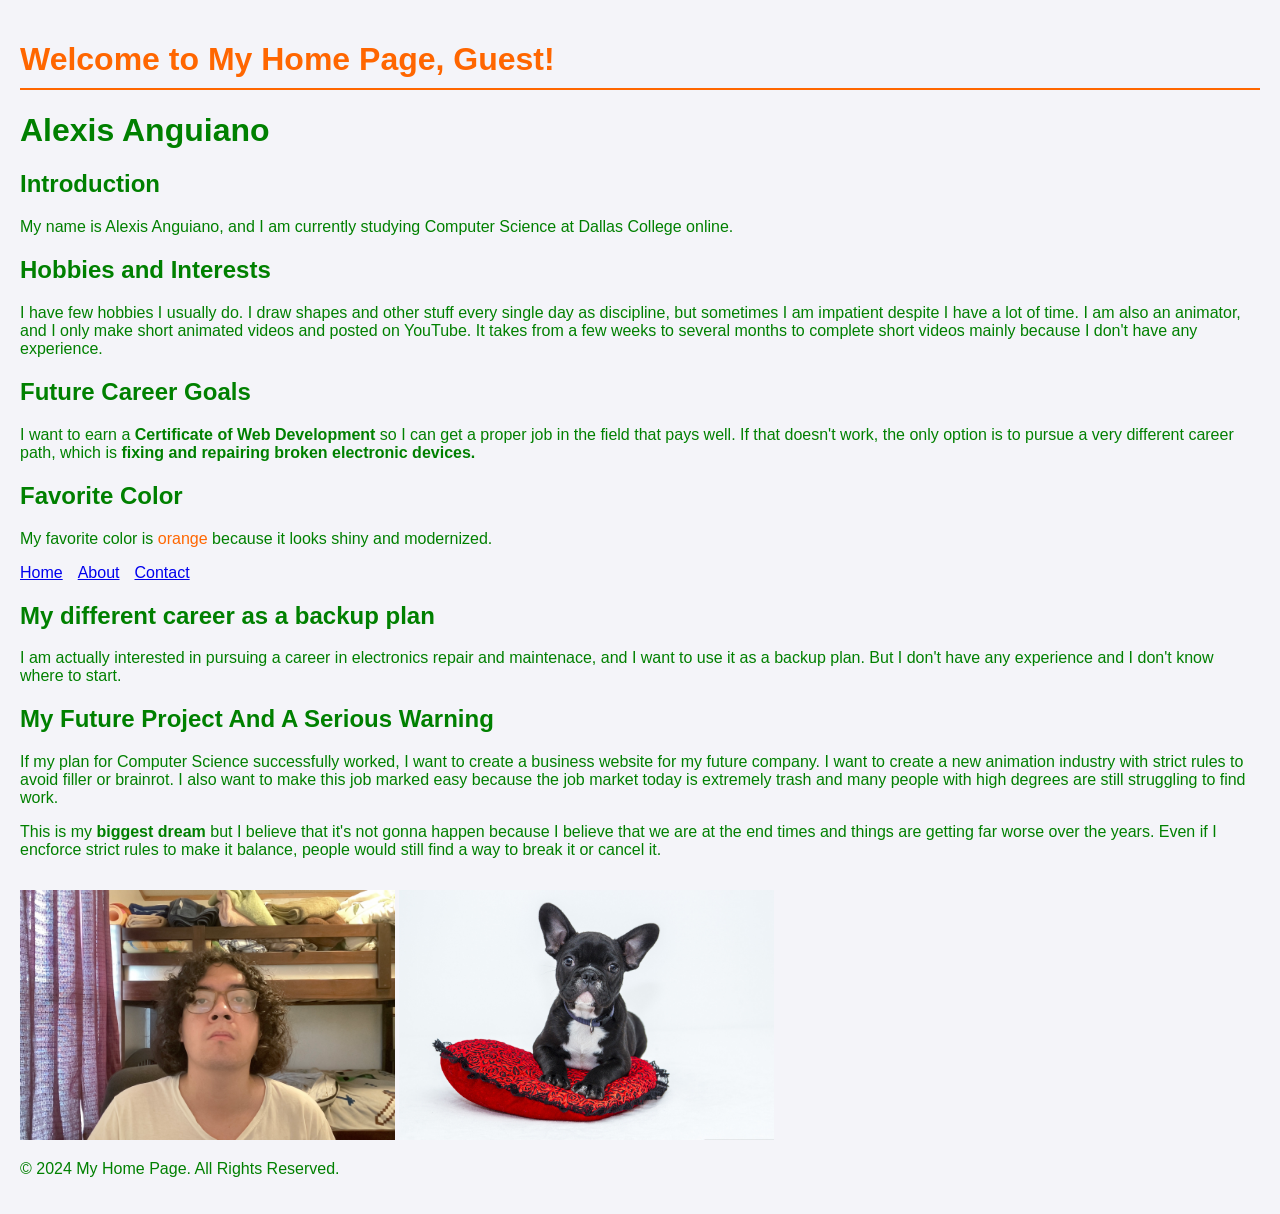
<file: index.html>
<!DOCTYPE html>
<html lang="en">
    <head>
        <meta charset="UTF-8">
        <meta name="viewport" content="width=device-width, initial-scale=1.0">
        <title>My Home Page</title>
        <link rel="stylesheet" href="style.css">
    </head>
    <body>
        <div class="wrapper">
            <header>
                <h1 id="welcome-title">Welcome to My Home Page!</h1>
            </header>
            <main>
                <h1>Alexis Anguiano</h1>
                <section>
                    <h2>Introduction</h2>
                    <p>My name is Alexis Anguiano, and I am currently studying Computer Science at Dallas College online.</p>
                </section>
                <section>
                    <h2>Hobbies and Interests</h2>
                    <p>I have few hobbies I usually do. I draw shapes and other stuff every single day as discipline, but sometimes I am impatient despite I have a lot of time. I am also an animator, and I only make short animated videos and posted on YouTube. It takes from a few weeks to several months to complete short videos mainly because I don't have any experience.</p>
                </section>
                <section>
                    <h2><strong>Future Career Goals</strong></h2>
                    <p>I want to earn a <strong>Certificate of Web Development</strong> so I can get a proper job in the field that pays well. If that doesn't work, the only option is to pursue a very different career path, which is <strong>fixing and repairing broken electronic devices.</strong></p>
                </section>
                <section>
                    <h2>Favorite Color</h2>
                    <p>My favorite color is <span style="color: #ff6600">orange</span> because it looks shiny and modernized.</p>
                </section>
            </main>
        </div>
        <nav>
            <ul>
                <li><a href="index.html">Home</a></li>
                <li><a href="about.html">About</a></li>
                <li><a href="contact.html">Contact</a></li>
            </ul>
        </nav>
        <div class="content">
            <div class="main">
                <h2>My different career as a backup plan</h2>
                <p>I am actually interested in pursuing a career in electronics repair and maintenace, and I want to use it as a backup plan. But I don't have any experience and I don't know where to start.</p>
            </div>
            <section>
                <h2>My Future Project And A Serious Warning</h2>
                <p>If my plan for Computer Science successfully worked, I want to create a business website for my future company. I want to create a new animation industry with strict rules to avoid filler or brainrot. I also want to make this job marked easy because the job market today is extremely trash and many people with high degrees are still struggling to find work.</p>
                <p>This is my <strong>biggest dream</strong> but I believe that it's not gonna happen because I believe that we are at the end times and things are getting far worse over the years. Even if I encforce strict rules to make it balance, people would still find a way to break it or cancel it.</p>
            </section>
        </div>
        <img src="2025_selfie.jpg" alt="Personal photo" width="375" height="240">
        <img src="french_bulldog.jpg" alt="Bulldog." width="375" height="240">
        <footer>
            <p>&copy; 2024 My Home Page. All Rights Reserved.</p>
        </footer>
        <script src="script.js"></script>
    </body>
</html>
</file>
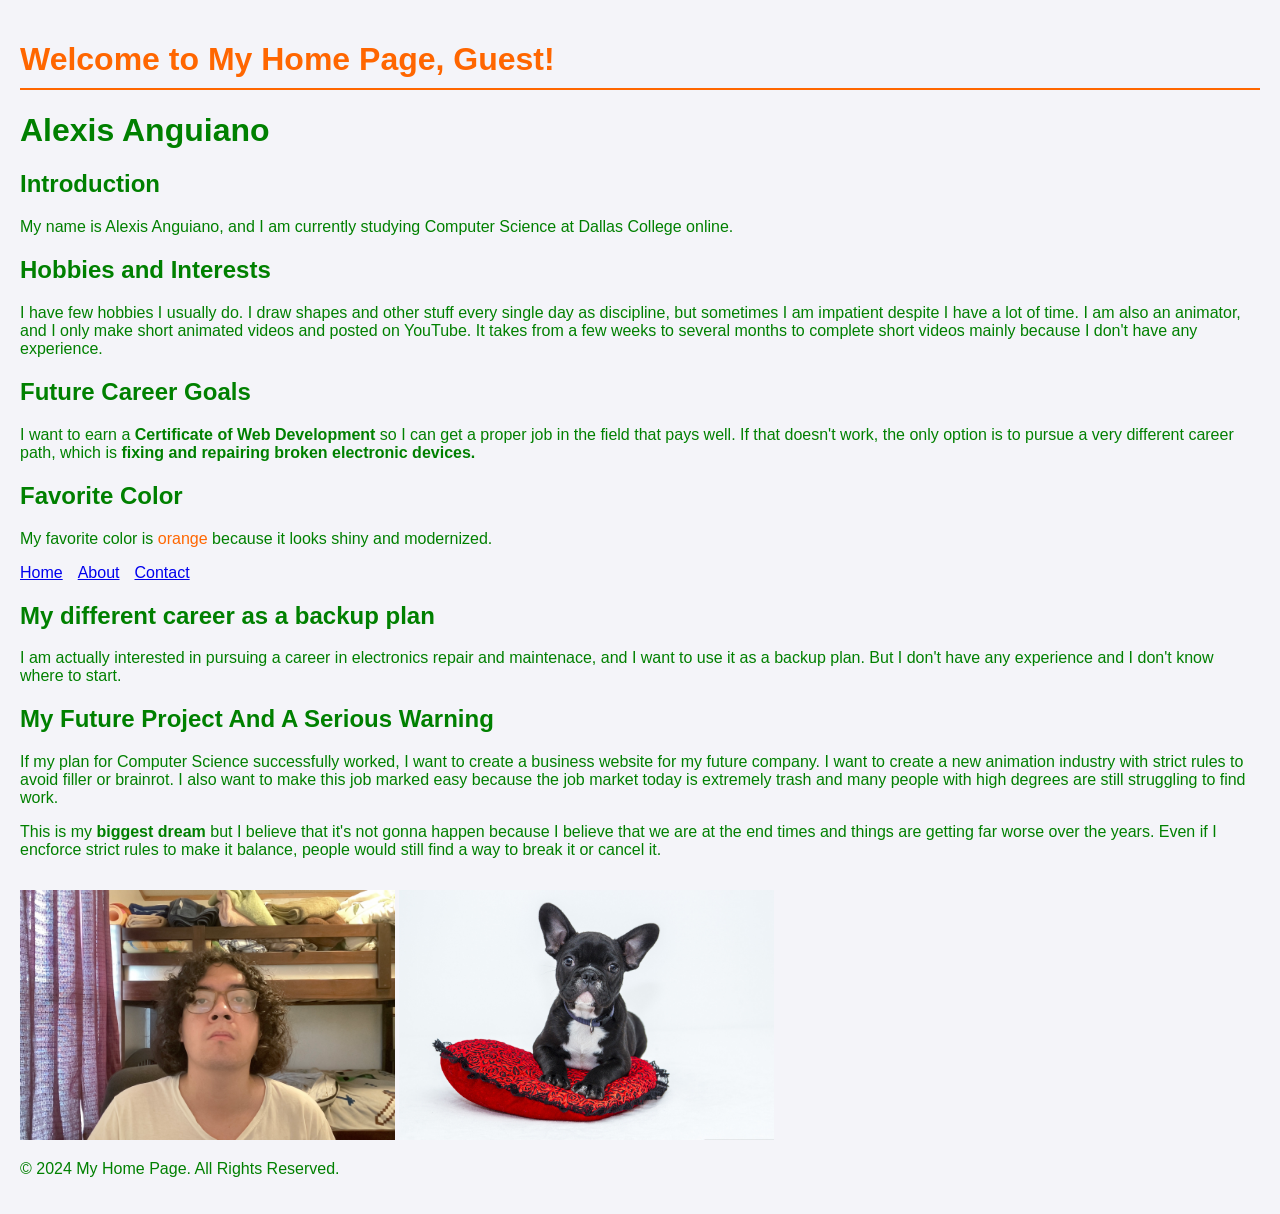
<file: Index HTML/index.html>
<!DOCTYPE html>
<html lang="en">
    <head>
        <meta charset="UTF-8">
        <meta name="viewport" content="width=device-width, initial-scale=1.0">
        <title>My Home Page</title>
        <link rel="stylesheet" href="style.css">
    </head>
    <body>
        <div class="wrapper">
            <header>
                <h1 id="welcome-title">Welcome to My Home Page!</h1>
            </header>
            <main>
                <h1>Alexis Anguiano</h1>
                <section>
                    <h2>Introduction</h2>
                    <p>My name is Alexis Anguiano, and I am currently studying Computer Science at Dallas College online.</p>
                </section>
                <section>
                    <h2>Hobbies and Interests</h2>
                    <p>I have few hobbies I usually do. I draw shapes and other stuff every single day as discipline, but sometimes I am impatient despite I have a lot of time. I am also an animator, and I only make short animated videos and posted on YouTube. It takes from a few weeks to several months to complete short videos mainly because I don't have any experience.</p>
                </section>
                <section>
                    <h2><strong>Future Career Goals</strong></h2>
                    <p>I want to earn a <strong>Certificate of Web Development</strong> so I can get a proper job in the field that pays well. If that doesn't work, the only option is to pursue a very different career path, which is <strong>fixing and repairing broken electronic devices.</strong></p>
                </section>
                <section>
                    <h2>Favorite Color</h2>
                    <p>My favorite color is <span style="color: #ff6600">orange</span> because it looks shiny and modernized.</p>
                </section>
            </main>
        </div>
        <nav>
            <ul>
                <li><a href="index.html">Home</a></li>
                <li><a href="about.html">About</a></li>
                <li><a href="contact.html">Contact</a></li>
            </ul>
        </nav>
        <div class="content">
            <div class="main">
                <h2>My different career as a backup plan</h2>
                <p>I am actually interested in pursuing a career in electronics repair and maintenace, and I want to use it as a backup plan. But I don't have any experience and I don't know where to start.</p>
            </div>
            <section>
                <h2>My Future Project And A Serious Warning</h2>
                <p>If my plan for Computer Science successfully worked, I want to create a business website for my future company. I want to create a new animation industry with strict rules to avoid filler or brainrot. I also want to make this job marked easy because the job market today is extremely trash and many people with high degrees are still struggling to find work.</p>
                <p>This is my <strong>biggest dream</strong> but I believe that it's not gonna happen because I believe that we are at the end times and things are getting far worse over the years. Even if I encforce strict rules to make it balance, people would still find a way to break it or cancel it.</p>
            </section>
        </div>
        <img src="2025_selfie.jpg" alt="Personal photo" width="375" height="240">
        <img src="french_bulldog.jpg" alt="Bulldog." width="375" height="240">
        <footer>
            <p>&copy; 2024 My Home Page. All Rights Reserved.</p>
        </footer>
        <script src="script.js"></script>
    </body>
</html>
</file>
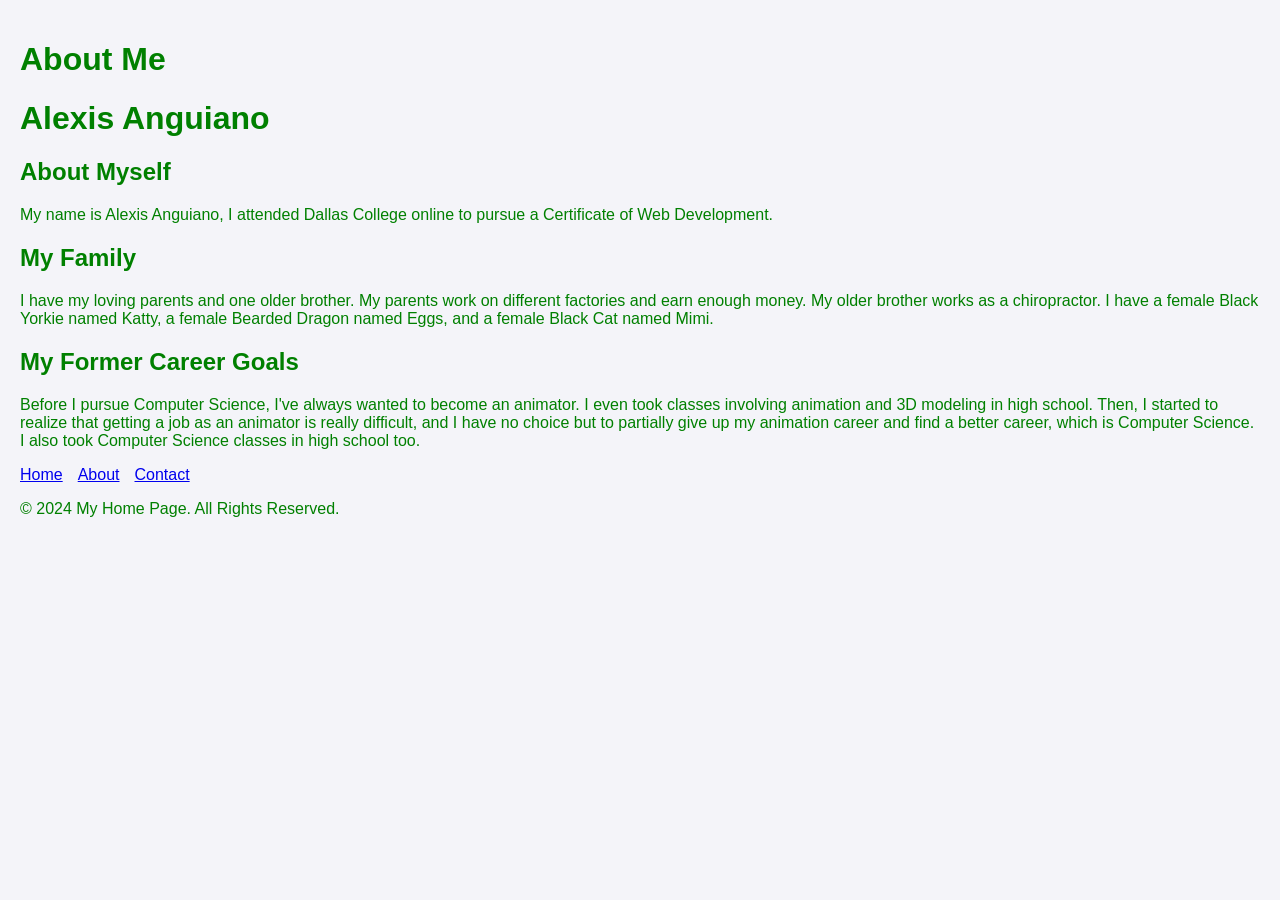
<file: about.html>
<!DOCTYPE html>
<html lang="en">
    <head>
        <meta charset="UTF-8">
        <meta name="viewport" content="width=device-width, initial-scale=1.0">
        <title>About Me</title>
        <link rel="stylesheet" href="style.css">
    </head>
    <body>
        <div class="wrapper">
            <header>
                <h1>About Me</h1>
            </header>
            <main>
                <h1>Alexis Anguiano</h1>
                <section>
                    <h2>About Myself</h2>
                    <p>My name is Alexis Anguiano, I attended Dallas College online to pursue a Certificate of Web Development.</p>
                </section>
                <section>
                    <h2>My Family</h2>
                    <p>I have my loving parents and one older brother. My parents work on different factories and earn enough money. My older brother works as a chiropractor. I have a female Black Yorkie named Katty, a female Bearded Dragon named Eggs, and a female Black Cat named Mimi.</p>
                </section>
                <section>
                    <h1>My Former Career Goals</h1>
                    <p>Before I pursue Computer Science, I've always wanted to become an animator. I even took classes involving animation and 3D modeling in high school. Then, I started to realize that getting a job as an animator is really difficult, and I have no choice but to partially give up my animation career and find a better career, which is Computer Science. I also took Computer Science classes in high school too.</p>
                </section>
            </main>
        </div>
        <nav>
            <ul>
                <li><a href="index.html">Home</a></li>
                <li><a href="about.html">About</a></li>
                <li><a href="contact.html">Contact</a></li>
            </ul>
        </nav>
        <footer>
            <p>&copy; 2024 My Home Page. All Rights Reserved.</p>
        </footer>
    </body>
</html>
</file>
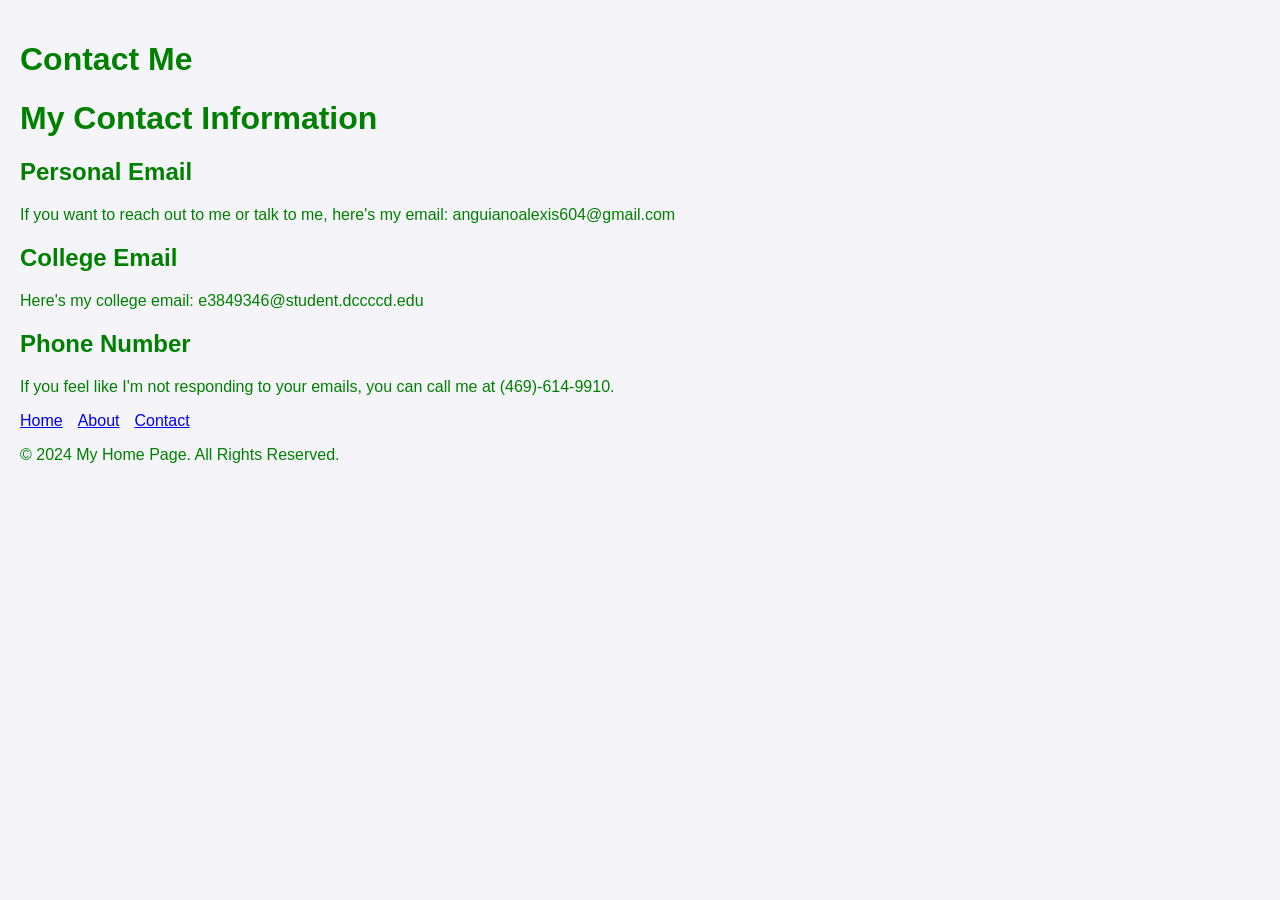
<file: contact.html>
<!DOCTYPE html>
<html lang="en">
    <head>
        <meta charset="UTF-8">
        <meta name="viewport" content="width=device-width, initial-scale=1.0">
        <title>Contact</title>
        <link rel="stylesheet" href="style.css">
    </head>
    <body>
        <div class="wrapper">
            <header>
                <h1>Contact Me</h1>
            </header>
            <main>
                <h1>My Contact Information</h1>
                <section>
                    <h2>Personal Email</h2>
                    <p>If you want to reach out to me or talk to me, here's my email: anguianoalexis604@gmail.com</p>
                </section>
                <section>
                    <h2>College Email</h2>
                    <p>Here's my college email: e3849346@student.dccccd.edu</p>
                </section>
                <section>
                    <h1><strong>Phone Number</strong></h1>
                    <p>If you feel like I'm not responding to your emails, you can call me at (469)-614-9910.</p>
                </section>
            </main>
        </div>
        <nav>
            <ul>
                <li><a href="index.html">Home</a></li>
                <li><a href="about.html">About</a></li>
                <li><a href="contact.html">Contact</a></li>
            </ul>
        </nav>
        <footer>
            <p>&copy; 2024 My Home Page. All Rights Reserved.</p>
        </footer>
    </body>
</html>
</file>
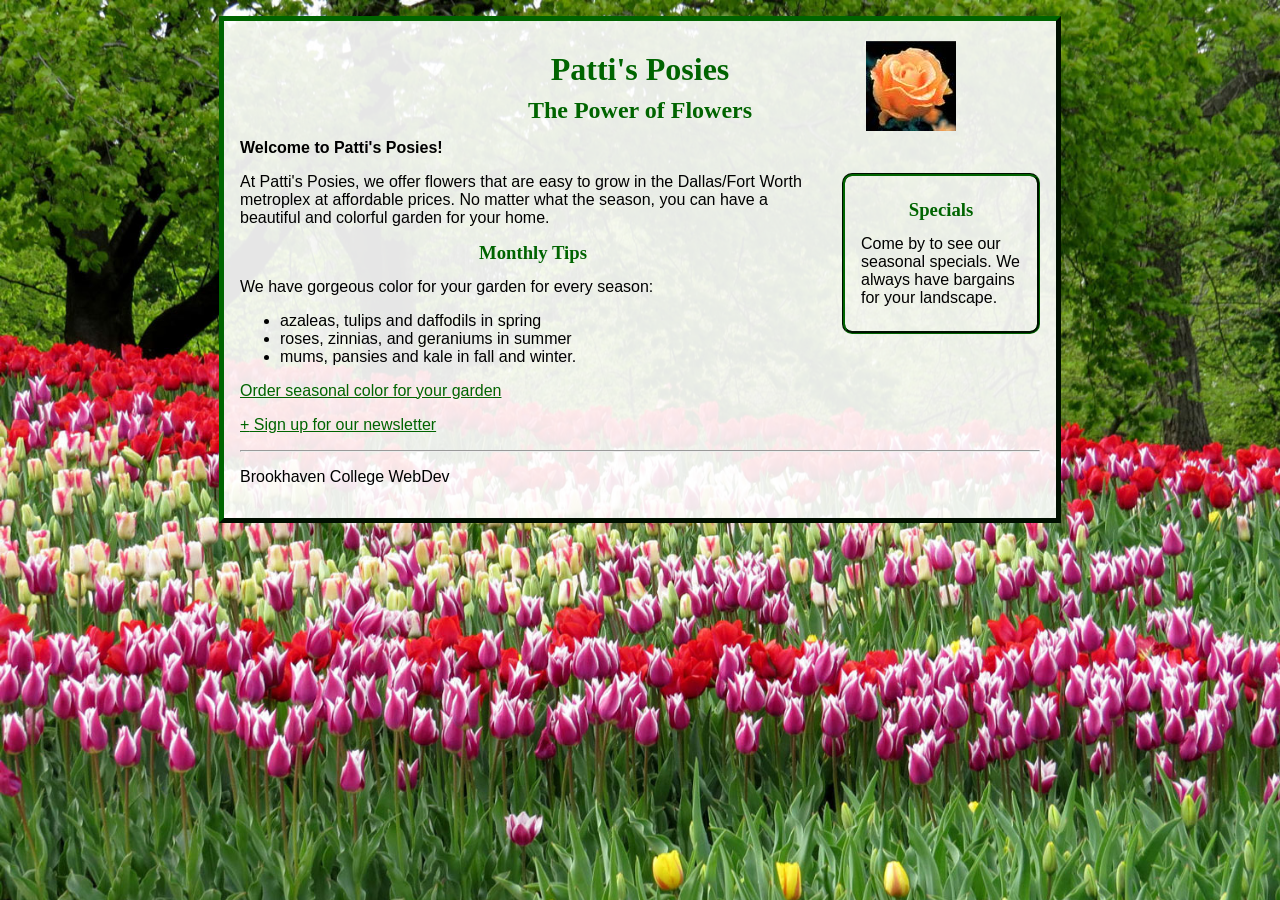
<file: effects.html>
<!DOCTYPE html>
<html lang="en">

  <head>
    <meta charset="utf-8">
    <title>jQuery Animation and Effects</title>
    <meta name="viewport" content="width=device-width; initial-scale=1.0">
    <link href="effects.css" rel="stylesheet">
    <script src="https://ajax.googleapis.com/ajax/libs/jquery/1.8.1/jquery.min.js"></script>
    <script>
      $(document).ready(function() {
        // Your jQuery code here
        // Hide the newsSignup form when the page loads
        $("#newsSignup").hide();

        // Add a click event to the signup link anchor tag (#signuplink)
        $("#signuplink").click(function(e) {
          // Be sure to cancel the link default action
          e.preventDefault();

          // Use the slideToggle function to show or hide the newsSignup form
          $("#newsSignup").slideToggle();

          // Get the span containing the + or - sign
          var $span = $("#openclose");

          // Check text and toggle between + and - signs
          if ($span.text() === "+") {
            $span.text("-");
          } else {
            $span.text("+");
          }
        });

        // Adding a hover element to the slogan
        $("#slogan").hover (
          // Onmouseover
          function() {
            var $this = $(this);
            // Fade out the element at a normal speed using linear easing
            $this.fadeOut("normal", "linear", function() {
              // Once the text is faded out, change the text to 'Hand Picked Just For You'
              // and fade it in slowly using the swing easing
              $this.text("Hand Picked Just For You").fadeIn("slow", "swing");
            });
          },
          // Onmouseout
          function() {
            var $this = $(this);
            // Fade out the element at fast speed using swing
            $this.fadeOut("fast", "swing", function() {
              // Once it is faded out, change the text back to "The Power of Flowers"
              // and fade in slowly using linear easing
              $this.text("The Power of Flowers").fadeIn("slow", "linear");
            });
          }
        );

        // Animate the rose element to right: 100px and opacity: 1 using swing easing
        $("#rose").animate({
          right: "100px",
          opacity: 1
        }, "slow", "swing");

        // Replace '#newSignup' with the actual ID or class of your form element
        $("#newsSignup").submit(function(e) {
          // Stop the default action to submit the form
          e.preventDefault();

          // Display an alert message
          alert("Thank your for registering");

          // Hide the newsSignup form
          $(this).hide();

          // Fade the signuplink anchor tag to 30% opacity
          // Replace '#signuplink' or 'a.signuplink' with your actual anchor selector
          $("#signuplink").fadeTo("slow", 0.3);
        })
      });
    </script>

	</head>

  <body>
    <div id="container">
      <header>
        <h1>Patti's Posies</h1>
      </header>
      <div>
        <h2 id="slogan">The Power of Flowers</h2>
        <p><strong>Welcome to Patti's Posies!</strong></p>
        <aside id="specials">
          <h3>Specials</h3>
          <p>Come by to see our seasonal specials. We always have bargains for your landscape.</p>
        </aside>
        <p>At Patti's Posies, we offer flowers that are easy to grow in the Dallas/Fort Worth metroplex at affordable prices. No matter what the season, you can have a beautiful and colorful garden for your home.</p>
        <h3 id="month">Monthly Tips</h3>
        <div id="seasontips">
          <p>We have gorgeous color for your garden for every season: </p>
          <ul>
            <li>azaleas, tulips and daffodils in spring</li>
            <li>roses, zinnias, and geraniums in summer</li>
            <li>mums, pansies and kale in fall and winter.</li>
          </ul>
        </div>
        <p><a href="#">Order seasonal color for your garden</a></p>

        <div id="newsletter">
	        <p><a href="#" id="signuplink"><span id="openclose">+</span> Sign up for our newsletter</a></p>
	        <form name="newsSignup" method="post" action="thanks.html" id="newsSignup">
		        <label>Name: <input type="text" name="uname"></label>
		        <label>Email address: <input type="email" name="email"></label>
		        <input type="submit" value="Sign Up">
	        </form>
        </div>

				<footer>
					<hr>
					<p>Brookhaven College WebDev</p>
				</footer>

        <img id="rose" src="rose.jpg" alt="Rose">

			</div>
    </div>
  </body>

</html>
</file>
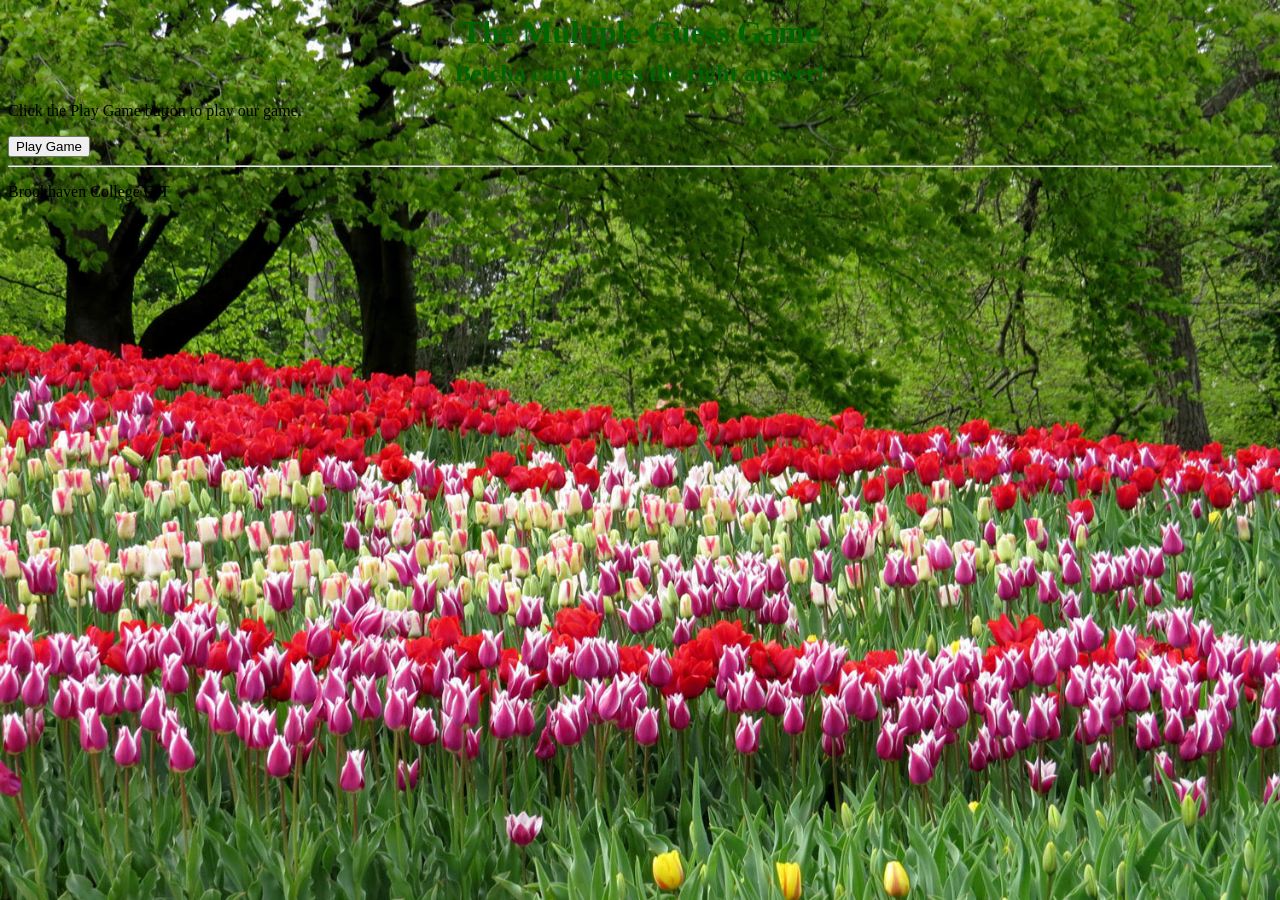
<file: game.html>
<!DOCTYPE html>
<html lang="en">

   <head>
      <meta charset="utf-8">
      <title>Trivia Game Improved</title>
      <meta name="viewport" content="width=device-width; initial-scale=1.0">
      <link href="js.css" rel="stylesheet">
      <script src="game.js" defer></script>
   </head>

   <body>
      <main>
         <header>
            <h1>The Multiple Guess Game</h1>
         </header>
         <section>
            <h2>Betcha can't guess the right answer!</h2>
            <p id="question">Click the Play Game button to play our game.</p>
            <ol id="answers"></ol>
            <div id="prompt">
               <button id="play-button" type="button">Play Game</button>
            </div>
         </section>
         <hr>
         <footer>
            <p>Brookhaven College CIT</p>
         </footer>
      </main>
   </body>

</html>
</file>
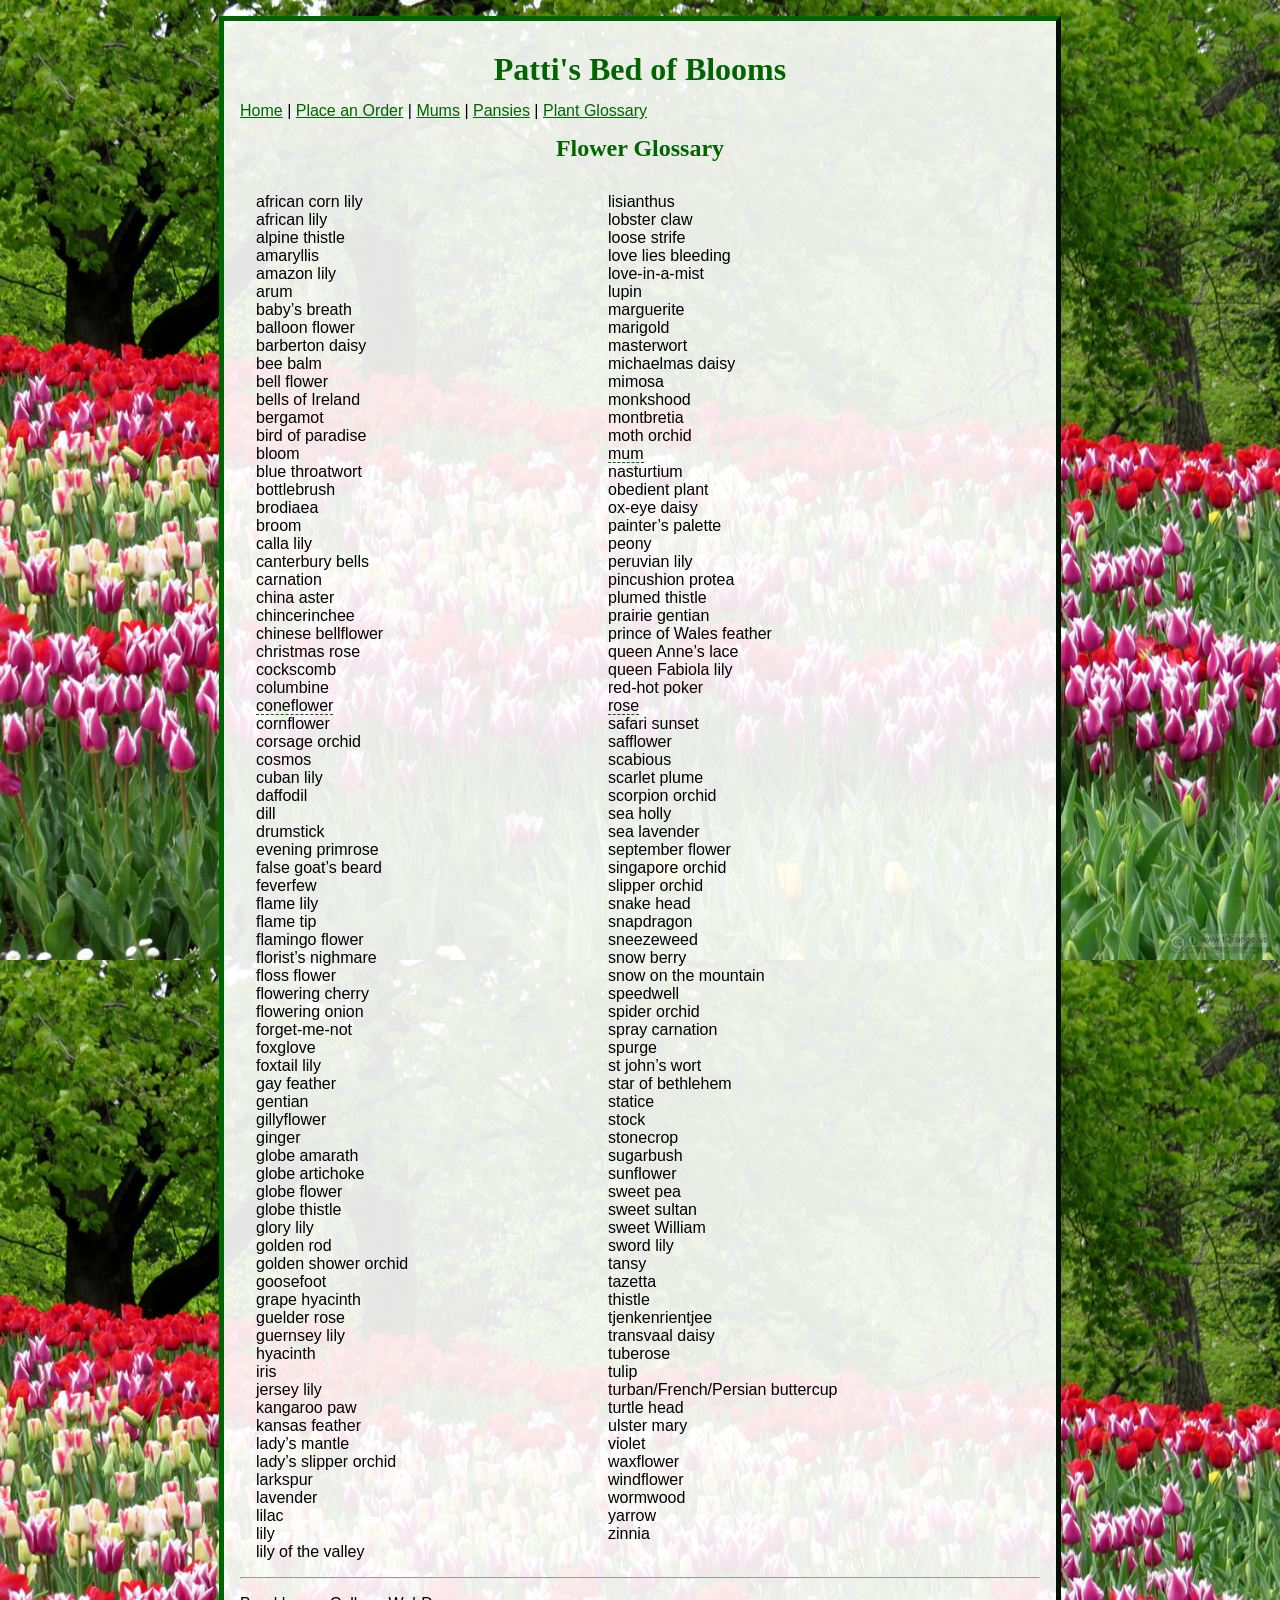
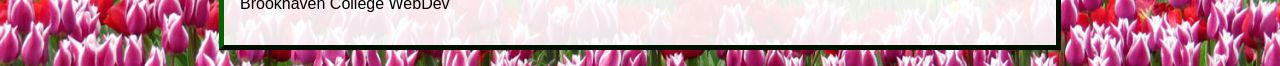
<file: glossary.html>
<!doctype html>
<html>

  <head>
    <meta charset="UTF-8">
    <title>Patti's Bed of Blooms Glossary</title>
    <meta name="viewport" content="width=device-width; initial-scale=1.0">
    <link href="glossary.css" rel="stylesheet">
    <script src="https://ajax.googleapis.com/ajax/libs/jquery/1.8.1/jquery.min.js"></script>
    <script>
      $(document).ready(function() {
        // Mouseover event to change heading colors
        $('h1, h2').mouseover(function() {
          $(this).css('color', 'red'); // Replace 'red' with any color your choose
        });

        // Mouseout event to change heading colors back to the original
        $('h1, h2').mouseout(function() {
          $(this).css('color', ''); // An empty string removes the inline style and reverts to original CSS
        });
      });

      $(document).ready(function() {
        // Initial setup on page load
        // Hide all botanic names immediately
        $('.botanic').hide();

        // Hide all image containers immediately
        $('.imgdiv').hide();

        // Click event for flower class
        $('.flower').click(function() {
          // Hide any previously displayed botanic names
          $('.botanic').hide();

          // Show only the botamic name for the current flower line clicked
          $(this).children('.botanic').show();
        });

        // Hover event for pic class
        $('.pic').hover(
          function(evt) {
            // Match the flower's title to its image division ID
            var targetImgDiv = $('#' + $(this).attr('title'));

            // Position the image relative to the cursor coordinates
            targetImgDiv.css({
              top: evt.pageY + 10 + 'px',
              left: evt.pageX + 10 + 'px'
            }).show();
          },
          function() {
            // Hide the image when the mouse leaves the hover zone
            $('#' + $(this).attr('title')).hide();
          }
        );
      });

      // 1. Mouseover Function
      function handleMouseOver(event) {
        // Get the title attribute and create the ID selector
        let flowerTitle = event.target.getAttribute('title');
        let divId = '#' + flowerTitle;

        // Get X and Y coordinates (adding 150 to X so it doesn't cover the name)
        let xCoord = event.clientX + 150;
        let yCoord = event.clientY;
        
        // Select the target div, position it, and make it visible
        let imgdiv = document.querySelector(divId);
        if (imgdiv) {
          imgdiv.style.position = 'absolute'; // Ensures top/left
          imgdiv.style.left = xCoord + 'px';
          imgdiv.style.top = yCoord + 'px';
          imgdiv.style.display = 'block';     // Shows the div
        }
      }

      // 2. Mouseout Function
      function handleMouseOut(event) {
        //Local variable recreation as requested
        let flowerTitle = event.target.getAttribute('title');
        let divId = '#' + flowerTitle;

        // Hide the image div
        let imgdiv = document.querySelector(divId);
        if (imgdiv) {
          imgdiv.style.display = 'none';      // Hides the div
        }
      }

      // 3. Keypress Event Listener
      window.addEventListener('keypress', function(event) {
        // Get the key pressed and force it to lowercase
        let keyPressed = event.key.toLowerCase();

        // Change window location to jump to the anchor ID match
        window.location = "#" + keyPressed;
      });
    </script>

	</head>

  <body>
    <div id="container">
      <header>
        <h1>Patti's Bed of Blooms</h1>
      </header>
      <nav>
        <p><a href="index.html">Home</a> | <a href="orderform.html">Place an Order</a> | <a href="mums.html">Mums</a> | <a href="pansy.html">Pansies</a> | <a href="glossary.html">Plant Glossary</a></p>
      </nav>
      <div>
        <h2>Flower Glossary</h2>
        <div class="col">
          <div class="flower" id="a">african corn lily<span class="botanic">:&nbsp;ixia</span></div>
          <div class="flower">african lily<span class="botanic">:&nbsp;agapanthus</span></div>
          <div class="flower">alpine thistle<span class="botanic">:&nbsp;eryngium</span></div>
          <div class="flower">amaryllis<span class="botanic">:&nbsp;hippeastrum</span></div>
          <div class="flower">amazon lily<span class="botanic">:&nbsp;eucharis</span></div>
          <div class="flower">arum<span class="botanic">:&nbsp;zantedeschia</span></div>
          <div class="flower" id="b">baby&rsquo;s breath<span class="botanic">:&nbsp;gypsophila</span></div>
          <div class="flower">balloon flower<span class="botanic">:&nbsp;platycodon</span></div>
          <div class="flower">barberton daisy<span class="botanic">:&nbsp;gerbera</span></div>
          <div class="flower">bee balm<span class="botanic">:&nbsp;monarda</span></div>
          <div class="flower">bell flower<span class="botanic">:&nbsp;campanula</span></div>
          <div class="flower">bells of Ireland<span class="botanic">:&nbsp;moluccella</span></div>
          <div class="flower">bergamot<span class="botanic">:&nbsp;monarda</span></div>
          <div class="flower">bird of paradise<span class="botanic">:&nbsp;strelizia</span></div>
          <div class="flower">bloom<span class="botanic">:&nbsp;chrysanthemum</span></div>
          <div class="flower">blue throatwort<span class="botanic">:&nbsp;trachelium</span></div>
          <div class="flower">bottlebrush<span class="botanic">:&nbsp;banksia</span></div>
          <div class="flower">brodiaea<span class="botanic">:&nbsp;triteleia (syn)</span></div>
          <div class="flower">broom<span class="botanic">:&nbsp;genista</span></div>
          <div class="flower" id="c">calla lily<span class="botanic">:&nbsp;zantedeschia</span></div>
          <div class="flower">canterbury bells<span class="botanic">:&nbsp;campanula</span></div>
          <div class="flower">carnation<span class="botanic">:&nbsp;dianthus</span></div>
          <div class="flower">china aster<span class="botanic">:&nbsp;callistephus</span></div>
          <div class="flower">chincerinchee<span class="botanic">:&nbsp;ornithogalum</span></div>
          <div class="flower">chinese bellflower<span class="botanic">:&nbsp;platycodon</span></div>
          <div class="flower">christmas rose<span class="botanic">:&nbsp;hellebore</span></div>
          <div class="flower">cockscomb<span class="botanic">:&nbsp;celosia</span></div>
          <div class="flower">columbine<span class="botanic">:&nbsp;aquilegia</span></div>
          <div class="flower"><span class="pic" title="coneflower">coneflower</span><span class="botanic">:&nbsp;rudbeckia/echinacea</span></div>
          <div class="flower">cornflower<span class="botanic">:&nbsp;centaurea</span></div>
          <div class="flower">corsage orchid<span class="botanic">:&nbsp;cattleya</span></div>
          <div class="flower">cosmos<span class="botanic">:&nbsp;cosmea (syn)</span></div>
          <div class="flower">cuban lily<span class="botanic">:&nbsp;scilla</span></div>
          <div class="flower" id="d">daffodil<span class="botanic">:&nbsp;narcissus</span></div>
          <div class="flower">dill<span class="botanic">:&nbsp;anethum</span></div>
          <div class="flower">drumstick<span class="botanic">:&nbsp;craspedia, eustoma, lisianthus (syn)</span></div>
          <div class="flower" id="e">evening primrose<span class="botanic">:&nbsp;oenothera</span></div>
          <div class="flower" id="f">false goat&rsquo;s beard<span class="botanic">:&nbsp;false spirea/astilbe</span></div>
          <div class="flower">feverfew<span class="botanic">:&nbsp;tanacetum parthenium</span></div>
          <div class="flower">flame lily<span class="botanic">:&nbsp;gloriosa</span></div>
          <div class="flower">flame tip<span class="botanic">:&nbsp;leucadendron</span></div>
          <div class="flower">flamingo flower<span class="botanic">:&nbsp;anthurium</span></div>
          <div class="flower">florist&rsquo;s nighmare<span class="botanic">:&nbsp;ornithogalum</span></div>
          <div class="flower">floss flower<span class="botanic">:&nbsp;ageratum</span></div>
          <div class="flower">flowering cherry<span class="botanic">:&nbsp;prunus</span></div>
          <div class="flower">flowering onion<span class="botanic">:&nbsp;allium</span></div>
          <div class="flower">forget-me-not<span class="botanic">:&nbsp;myosotis</span></div>
          <div class="flower">foxglove<span class="botanic">:&nbsp;digitalis</span></div>
          <div class="flower">foxtail lily<span class="botanic">:&nbsp;eremurus</span></div>
          <div class="flower" id="g">gay feather<span class="botanic">:&nbsp;liatris</span></div>
          <div class="flower">gentian<span class="botanic">:&nbsp;gentiana</span></div>
          <div class="flower">gillyflower<span class="botanic">:&nbsp;matthiola</span></div>
          <div class="flower">ginger<span class="botanic">:&nbsp;alpinia</span></div>
          <div class="flower">globe amarath<span class="botanic">:&nbsp;gomphrena</span></div>
          <div class="flower">globe artichoke<span class="botanic">:&nbsp;cynara</span></div>
          <div class="flower">globe flower<span class="botanic">:&nbsp;trollius</span></div>
          <div class="flower">globe thistle<span class="botanic">:&nbsp;echinops</span></div>
          <div class="flower">glory lily<span class="botanic">:&nbsp;gloriosa</span></div>
          <div class="flower">golden rod<span class="botanic">:&nbsp;solidago</span></div>
          <div class="flower">golden shower orchid<span class="botanic">:&nbsp;oncidium</span></div>
          <div class="flower">goosefoot<span class="botanic">:&nbsp;chenpodium</span></div>
          <div class="flower">grape hyacinth<span class="botanic">:&nbsp;muscari</span></div>
          <div class="flower">guelder rose<span class="botanic">:&nbsp;viburnum opulus</span></div>
          <div class="flower">guernsey lily<span class="botanic">:&nbsp;nerine</span></div>
          <div class="flower" id="h">hyacinth<span class="botanic">:&nbsp;hyacinthus</span></div>
          <div class="flower" id="i">iris<span class="botanic">iris germanica</span></div>
          <div class="flower" id="j">jersey lily<span class="botanic">:&nbsp;alstroemeria</span></div>
          <div class="flower" id="k">kangaroo paw<span class="botanic">:&nbsp;anigozanthos</span></div>
          <div class="flower">kansas feather<span class="botanic">:&nbsp;liatris</span></div>
          <div class="flower" id="l">lady&rsquo;s mantle<span class="botanic">:&nbsp;alchemilla</span></div>
          <div class="flower">lady&rsquo;s slipper orchid<span class="botanic">:&nbsp;paphiopedilum</span></div>
          <div class="flower">larkspur<span class="botanic">:&nbsp;delphinium consolida</span></div>
          <div class="flower">lavender<span class="botanic">:&nbsp;lavandula</span></div>
          <div class="flower">lilac<span class="botanic">:&nbsp;syringa</span></div>
          <div class="flower">lily<span class="botanic">:&nbsp;lilium</span></div>
          <div class="flower">lily of the valley<span class="botanic">:&nbsp;convallaria</span></div>
        </div>
        <div class="col">
          <div class="flower">lisianthus<span class="botanic">:&nbsp;eustoma</span></div>
          <div class="flower">lobster claw<span class="botanic">:&nbsp;heliconia</span></div>
          <div class="flower">loose strife<span class="botanic">:&nbsp;lysimachia</span></div>
          <div class="flower">love lies bleeding<span class="botanic">:&nbsp;amaranthus</span></div>
          <div class="flower">love-in-a-mist<span class="botanic">:&nbsp;nigella</span></div>
          <div class="flower">lupin<span class="botanic">:&nbsp;lupinus</span></div>
          <div class="flower" id="m">marguerite<span class="botanic">:&nbsp;chrysanthemum frutescens</span></div>
          <div class="flower">marigold<span class="botanic">:&nbsp;calendula</span></div>
          <div class="flower">masterwort<span class="botanic">:&nbsp;astrantia</span></div>
          <div class="flower">michaelmas daisy<span class="botanic">:&nbsp;aster</span></div>
          <div class="flower">mimosa<span class="botanic">:&nbsp;acacia</span></div>
          <div class="flower">monkshood<span class="botanic">:&nbsp;aconitum</span></div>
          <div class="flower">montbretia<span class="botanic">:&nbsp;crocosmia</span></div>
          <div class="flower">moth orchid<span class="botanic">:&nbsp;phalenopsis</span></div>
          <div class="flower"><span class="pic" title="mum">mum</span><span class="botanic">:&nbsp;chrysanthemum</span></div>
          <div class="flower" id="n">nasturtium<span class="botanic">:&nbsp;tropaeolum</span></div>
          <div class="flower" id="o">obedient plant<span class="botanic">:&nbsp;physostegia</span></div>
          <div class="flower">ox-eye daisy<span class="botanic">:&nbsp;leucanthemum vulgare aka chrysanthemum leucanthemum</span></div>
          <div class="flower" id="p">painter&rsquo;s palette<span class="botanic">:&nbsp;anthurium</span></div>
          <div class="flower">peony<span class="botanic">:&nbsp;paeonia</span></div>
          <div class="flower">peruvian lily<span class="botanic">:&nbsp;alstroemeria</span></div>
          <div class="flower">pincushion protea<span class="botanic">:&nbsp;leucospermum</span></div>
          <div class="flower">plumed thistle<span class="botanic">:&nbsp;cirsium</span></div>
          <div class="flower">prairie gentian<span class="botanic">:&nbsp;lisianthus</span></div>
          <div class="flower">prince of Wales feather<span class="botanic">:&nbsp;amaranthus</span></div>
          <div class="flower" id="q">queen Anne&rsquo;s lace<span class="botanic">:&nbsp;ammi</span></div>
          <div class="flower">queen Fabiola lily<span class="botanic">:&nbsp;triteleia (syn brodiaea)</span></div>
          <div class="flower" id="r">red-hot poker<span class="botanic">:&nbsp;kniphofia</span></div>
          <div class="flower"><span class="pic" title="rose">rose</span><span class="botanic">:&nbsp;rosa</span></div>
          <div class="flower" id="s">safari sunset<span class="botanic">:&nbsp;leucadendron</span></div>
          <div class="flower">safflower<span class="botanic">:&nbsp;carthamus</span></div>
          <div class="flower">scabious<span class="botanic">:&nbsp;scabiosa</span></div>
          <div class="flower">scarlet plume<span class="botanic">:&nbsp;euphorbia fulgens</span></div>
          <div class="flower">scorpion orchid<span class="botanic">:&nbsp;aranthera</span></div>
          <div class="flower">sea holly<span class="botanic">:&nbsp;eryngium</span></div>
          <div class="flower">sea lavender<span class="botanic">:&nbsp;limonium</span></div>
          <div class="flower">september flower<span class="botanic">:&nbsp;aster</span></div>
          <div class="flower">singapore orchid<span class="botanic">:&nbsp;dendrobium</span></div>
          <div class="flower">slipper orchid<span class="botanic">:&nbsp;paphiopedilum</span></div>
          <div class="flower">snake head<span class="botanic">:&nbsp;chelone</span></div>
          <div class="flower">snapdragon<span class="botanic">:&nbsp;antirrhinum</span></div>
          <div class="flower">sneezeweed<span class="botanic">:&nbsp;helenium</span></div>
          <div class="flower">snow berry<span class="botanic">:&nbsp;symphoricarpos</span></div>
          <div class="flower">snow on the mountain<span class="botanic">:&nbsp;eurphorbia marginata</span></div>
          <div class="flower">speedwell<span class="botanic">:&nbsp;veronica</span></div>
          <div class="flower">spider orchid<span class="botanic">:&nbsp;arachnis</span></div>
          <div class="flower">spray carnation<span class="botanic">:&nbsp;dianthus</span></div>
          <div class="flower">spurge<span class="botanic">:&nbsp;euphorbia</span></div>
          <div class="flower">st john&rsquo;s wort<span class="botanic">:&nbsp;hypericum</span></div>
          <div class="flower">star of bethlehem<span class="botanic">:&nbsp;ornithogalum</span></div>
          <div class="flower">statice<span class="botanic">:&nbsp;limonium</span></div>
          <div class="flower">stock<span class="botanic">:&nbsp;matthiola</span></div>
          <div class="flower">stonecrop<span class="botanic">:&nbsp;sedum</span></div>
          <div class="flower">sugarbush<span class="botanic">:&nbsp;protea</span></div>
          <div class="flower">sunflower<span class="botanic">:&nbsp;helianthus</span></div>
          <div class="flower">sweet pea<span class="botanic">:&nbsp;lathyrus</span></div>
          <div class="flower">sweet sultan<span class="botanic">:&nbsp;centaurea</span></div>
          <div class="flower">sweet William<span class="botanic">:&nbsp;dianthus barbatus</span></div>
          <div class="flower">sword lily<span class="botanic">:&nbsp;gladiolus</span></div>
          <div class="flower" id="t">tansy<span class="botanic">:&nbsp;tanacetum</span></div>
          <div class="flower">tazetta<span class="botanic">:&nbsp;narcissus</span></div>
          <div class="flower">thistle<span class="botanic">:&nbsp;eryngium</span></div>
          <div class="flower">tjenkenrientjee<span class="botanic">:&nbsp;ornithogalum</span></div>
          <div class="flower">transvaal daisy<span class="botanic">:&nbsp;gerbera</span></div>
          <div class="flower">tuberose<span class="botanic">:&nbsp;polianthes tuberosa</span></div>
          <div class="flower">tulip<span class="botanic">:&nbsp;tulipa</span></div>
          <div class="flower">turban/French/Persian buttercup<span class="botanic">:&nbsp;ranunculus</span></div>
          <div class="flower">turtle head<span class="botanic">:&nbsp;chelone</span></div>
          <div class="flower" id="u">ulster mary<span class="botanic">:&nbsp;alstroemeria</span></div>
          <div class="flower" id="v">violet<span class="botanic">:&nbsp;viola</span></div>
          <div class="flower" id="w">waxflower<span class="botanic">:&nbsp;chamaelaucium</span></div>
          <div class="flower">windflower<span class="botanic">:&nbsp;anemone</span></div>
          <div class="flower">wormwood<span class="botanic">:&nbsp;artemesia</span></div>
          <div class="flower" id="y">yarrow<span class="botanic">:&nbsp;achillea</span></div>
          <div class="flower" id="z">zinnia<span class="botanic">:&nbsp;zinnia elegans</span></div>
        </div>
      </div>
      <footer>
				<hr>
        <p>Brookhaven College WebDev</p>
      </footer>
      <div id="rose" class="imgdiv"><img src="rose.jpg" alt="rose" width="100"></div>
      <div id="mum" class="imgdiv"><img src="yellow_pompom_mum.jpg" alt="mum" width="100"></div>
      <div id="coneflower" class="imgdiv"><img src="coneflower.jpg" alt="coneflower" width="100"></div>
  </body>

</html>
</file>
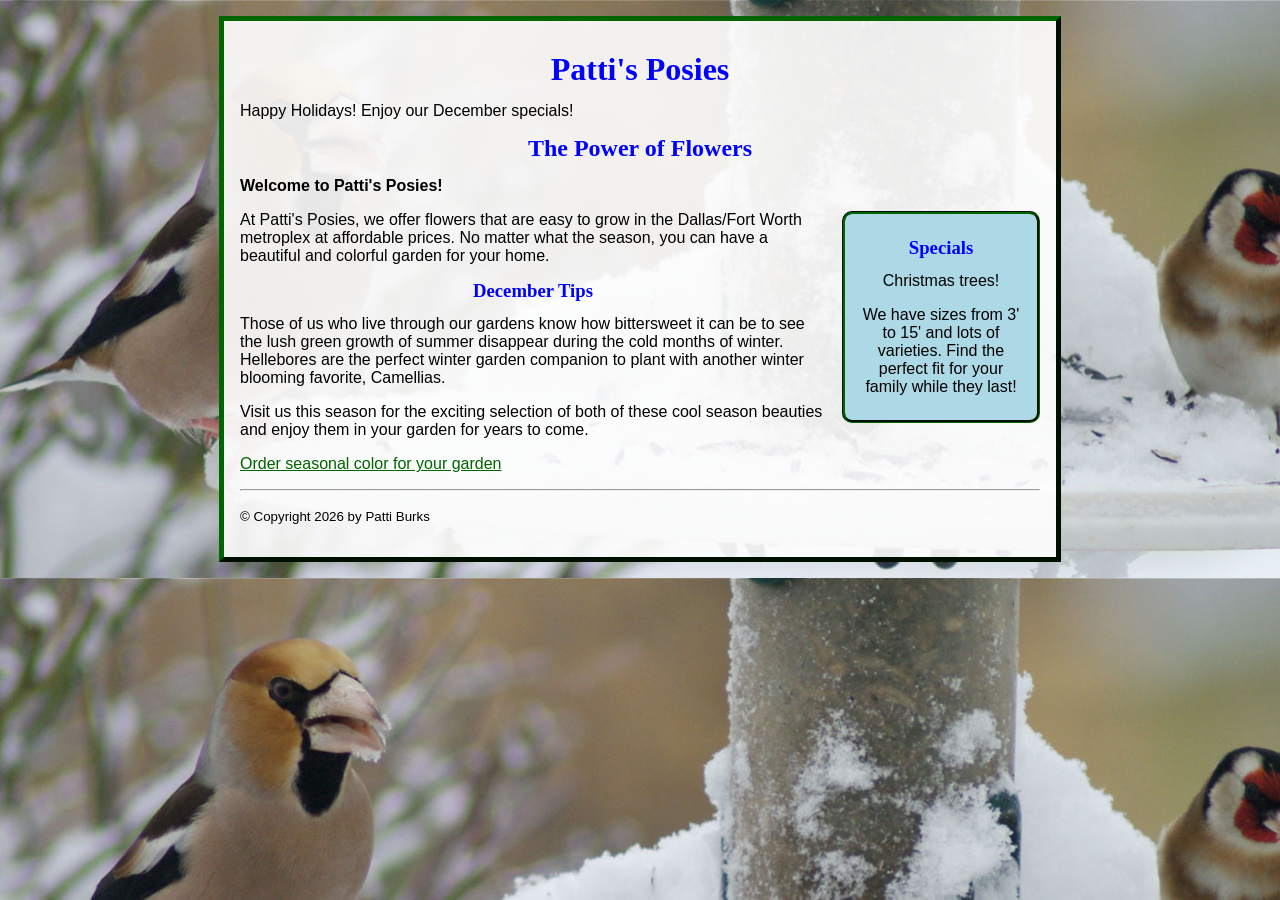
<file: jquery-intro.html>
<!DOCTYPE html>
<html lang="en">

  <head>
    <meta charset="utf-8">
    <title>Intro to jQuery</title>
    <meta name="viewport" content="width=device-width; initial-scale=1.0">
    <link href="js.css" rel="stylesheet">
    <script src="https://code.jquery.com/jquery-3.7.1.min.js"></script>
    <script src="jquery-intro.js"></script>
    
  </head>

  <body>
    <div id="container">
      <header>
        <h1>Patti's Posies</h1>
      </header>
      <div>
        <h2 id="slogan">The Power of Flowers</h2>
        <p><strong>Welcome to Patti's Posies!</strong></p>
        <aside id="specials">
          <h3>Specials</h3>
          <p>Come by to see our seasonal specials. We always have bargains for your landscape.</p>
        </aside>
        <p>At Patti's Posies, we offer flowers that are easy to grow in the Dallas/Fort Worth metroplex at affordable prices. No matter what the season, you can have a beautiful and colorful garden for your home.</p>
        <h3 id="month">Monthly Tips</h3>
        <div id="seasontips">
          <p>We have gorgeous color for your garden for every season: </p>
          <ul>
            <li>azaleas, tulips and daffodils in spring</li>
            <li>roses, zinnias, and geraniums in summer</li>
            <li>mums, pansies and kale in fall and winter.</li>
          </ul>
        </div>
        <p><a href="#">Order seasonal color for your garden</a></p>
        <hr>
        <footer>
          <p><small id="copy">&copy; Copyright by Patti Burks </small></p>
        </footer>
      </div>
    </div>
  </body>

</html>
</file>
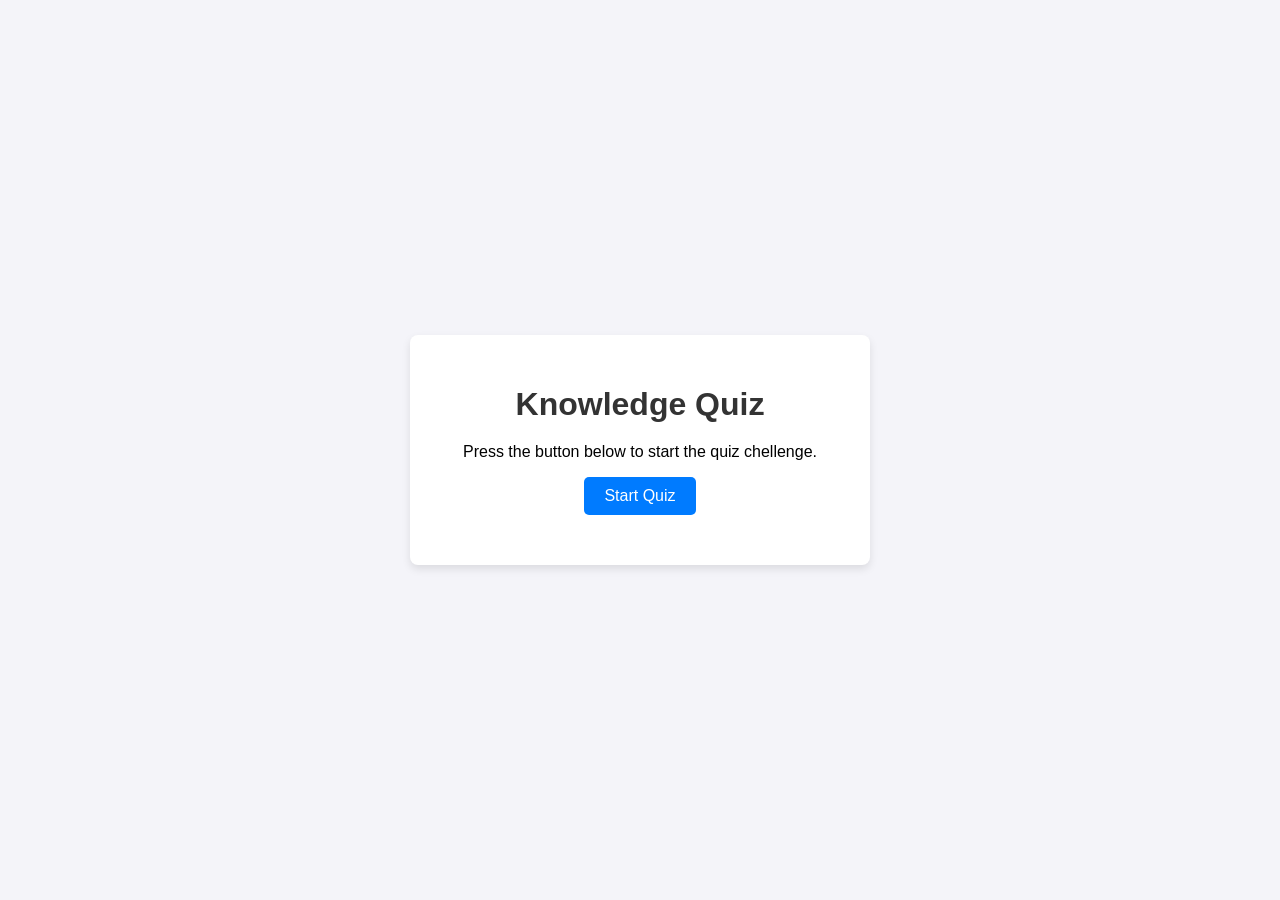
<file: quiz.html>
<!DOCTYPE html>
<html lang="en">
<head>
    <meta charset="UTF-8">
    <meta name="viewport" content="width=device-width, initial-scale=1.0">
    <title>Quiz</title>
    <style>
        /* CSS Formatting */
        body {
            font-family: Arial, sans-serif;
            background-color: #f4f4f9;
            display: flex;
            justify-content: center;
            align-items: center;
            height: 100vh;
            margin: 0;
        }
        .quiz-container {
            background-color: #ffffff;
            padding: 30px;
            border-radius: 8px;
            box-shadow: 0 4px 8px rgba(0, 0, 0, 0.1);
            text-align: center;
            max-width: 400px;
            width: 100%;
        }
        h1 {
            color: #333333;
            margin-bottom: 20px;
        }
        button {
            background-color: #007bff;
            color: white;
            border: none;
            padding: 10px 20px;
            font-size: 16px;
            border-radius: 5px;
            cursor: pointer;
            transition: background 0.2s;
        }
        button:hover {
            background-color: #0056b3;
        }
        #score-display {
            margin-top: 20px;
            font-size: 18px;
            font-weight: bold;
            color: #28a745;
        }
        a:hover {
            text-decoration: underline;
        }
        @media (max-width: 600px) {
            body {
            padding: 10px;
        }
        nav ul {
            flex-direction: column;
            gap: 5px;
        }
    }
    </style>
</head>
<body>

    <div class="quiz-container">
        <!-- Title and Heading -->
        <h1>Knowledge Quiz</h1>
        <p>Press the button below to start the quiz chellenge.</p>

        <!-- Button to execute the function -->
        <button onclick="startQuiz()">Start Quiz</button>

        <!-- Area to display the cumulative score -->
        <div id="score-display"></div>
    </div>

    <!-- Link your external JavaScript file here -->
    <script src="quiz.js" defer></script>

</body>
</html>
</file>
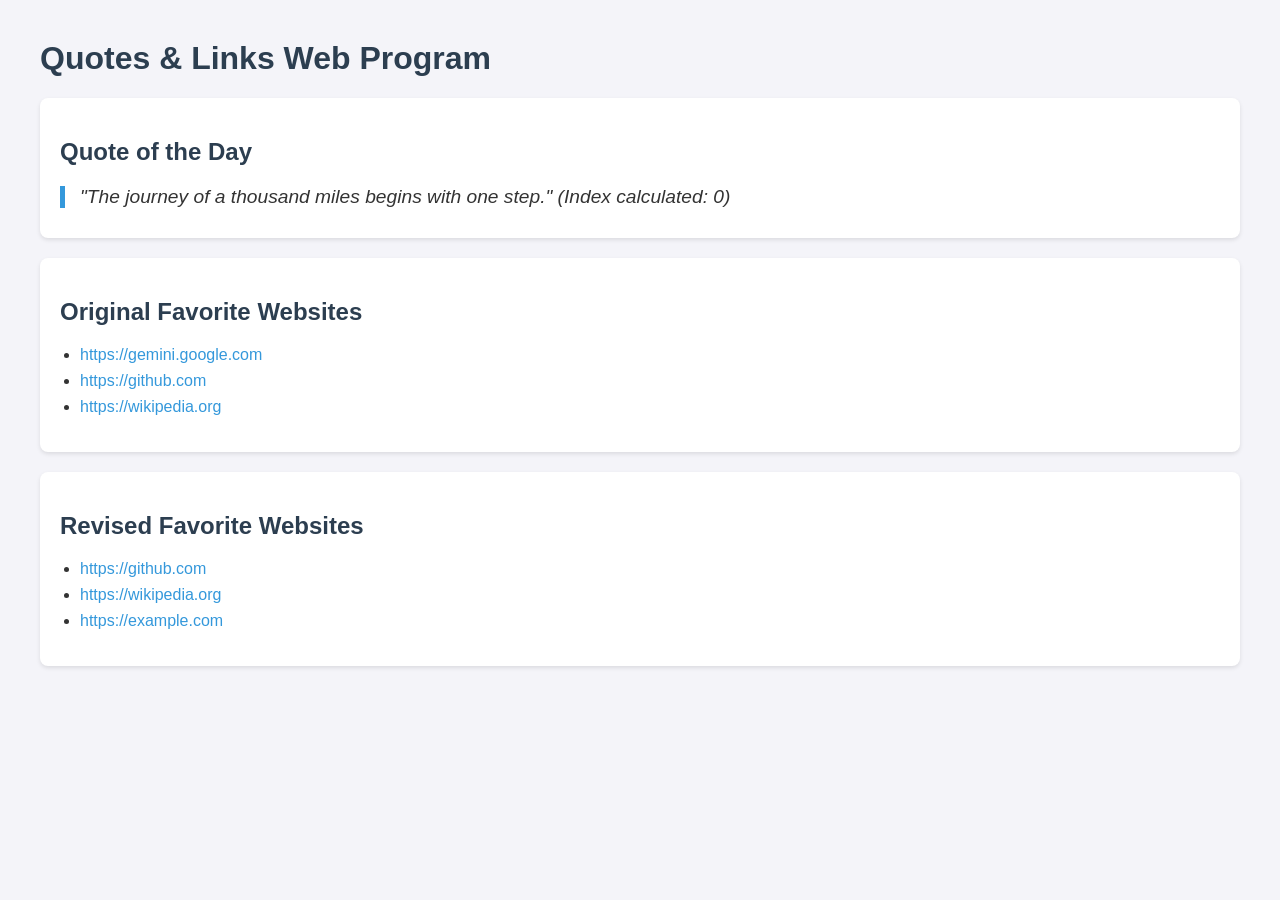
<file: quotes.html>
<!DOCTYPE html>
<html lang="en">
<head>
    <meta charset="UTF-8">
    <meta name="viewport" content="width=device-width, initial-scale=1.0">
    <title>Quotes</title>
    <style>
        body {
            font-family: Arial, sans-serif;
            margin: 40px;
            background-color: #f4f4f9;
            color: #333;
        }
        h1, h2 {
            color: #2c3e50;
        }
        .section {
            background: white;
            padding: 20px;
            margin-bottom: 20px;
            border-radius: 8px;
            box-shadow: 0 2px 4px rgba(0,0,0,0.1);
        }
        blockquote {
            font-size: 1.2em;
            font-style: italic;
            border-left: 5px solid #3498db;
            padding-left: 15px;
            margin: 10px 0;
        }
        ul {
            padding-left: 20px;
        }
        li {
            margin-bottom: 8px;
        }
        a {
            color: #3498db;
            text-decoration: none;
        }
        a:hover {
            text-decoration: underline;
        }
        @media (max-width: 600px) {
            body {
                padding: 10px;
            }
            nav ul {
                flex-direction: column;
                gap: 5px;
            }
        }
    </style>
</head>
<body>
    
    <h1>Quotes & Links Web Program</h1>

    <!-- Section to display the Quote of the Day -->
    <div class="section">
        <h2>Quote of the Day</h2>
        <div id="quote-container"></div>
    </div>

    <!-- Section to display the initial list of website links -->
    <div class="section">
        <h2>Original Favorite Websites</h2>
        <ul id="original-links"></ul>
    </div>

    <!-- Section to display the final revised list of website links -->
    <div class="section">
        <h2>Revised Favorite Websites</h2>
        <ul id="revised-links"></ul>
    </div>

    <script>
        // ==========================================
        // PART 1: QUOTE OF THE DAY PROGRAM
        // ==========================================

        // 1. Create an array with 5 quotes of the day
        const quotes = [
            "The journey of a thousand miles begins with one step.",
            "Believe you can and you're halfway there.",
            "An unexamined life is not worth living.",
            "In the middle of difficulty lies opportunity.",
            "Success is not final, failure is not fatal: it is the courage to continue that counts."
        ];

        // 2. Prompt the user to enter a number
        let userNumberInput = prompt("Enter a number to get your Quote of the Day:");
        let userNumber = parseInt(userNumberInput);

        // Fallback calculation in case the user cancels or submits non-numeric values
        if (isNaN(userNumber)) {
            userNumber = 0; 
        }

        // 3. Take the provided number, divide by 5 and get the remainder (modulus)
        let quoteIndex = userNumber % 5;

        // Display the selected quote on the page
        const quoteContainer = document.getElementById("quote-container");
        quoteContainer.innerHTML = `<blockquote>"${quotes[quoteIndex]}" (Index calculated: ${quoteIndex})</blockquote>`;


        // ==========================================
        // PART 2: WEBSITE URL ARRAY MANIPULATION
        // ==========================================

        // 1. Create an array of 3 favorite website URLs
        const favoriteWebsites = [
            "https://gemini.google.com",
            "https://github.com",
            "https://wikipedia.org"
        ];

        // Write them out on the web page as working links (Original List)
        const originalLinksUl = document.getElementById("original-links");
        favoriteWebsites.forEach(url => {
            originalLinksUl.innerHTML += `<li><a href="${url}" target="_blank">${url}</a></li>`;
        });

        // 2. Prompt the user to enter their favorite website
        let userWebsite = prompt("Enter your favorite website URL (include http:// or https://):");
        
        // Add it to the end of the array if a valid response is given
        if (userWebsite && userWebsite.trim() !== "") {
            favoriteWebsites.push(userWebsite.trim());
        } else {
            favoriteWebsites.push("https://example.com"); // Fallback
        }

        // 3. Delete the first website from the array
        favoriteWebsites.shift();

        // 4. Write out the new list of links to the page from the revised array
        const revisedLinksUl = document.getElementById("revised-links");
        favoriteWebsites.forEach(url => {
            revisedLinksUl.innerHTML += `<li><a href="${url}" target="_blank">${url}</a></li>`;
        });
    </script>

</body>
</html>
</file>
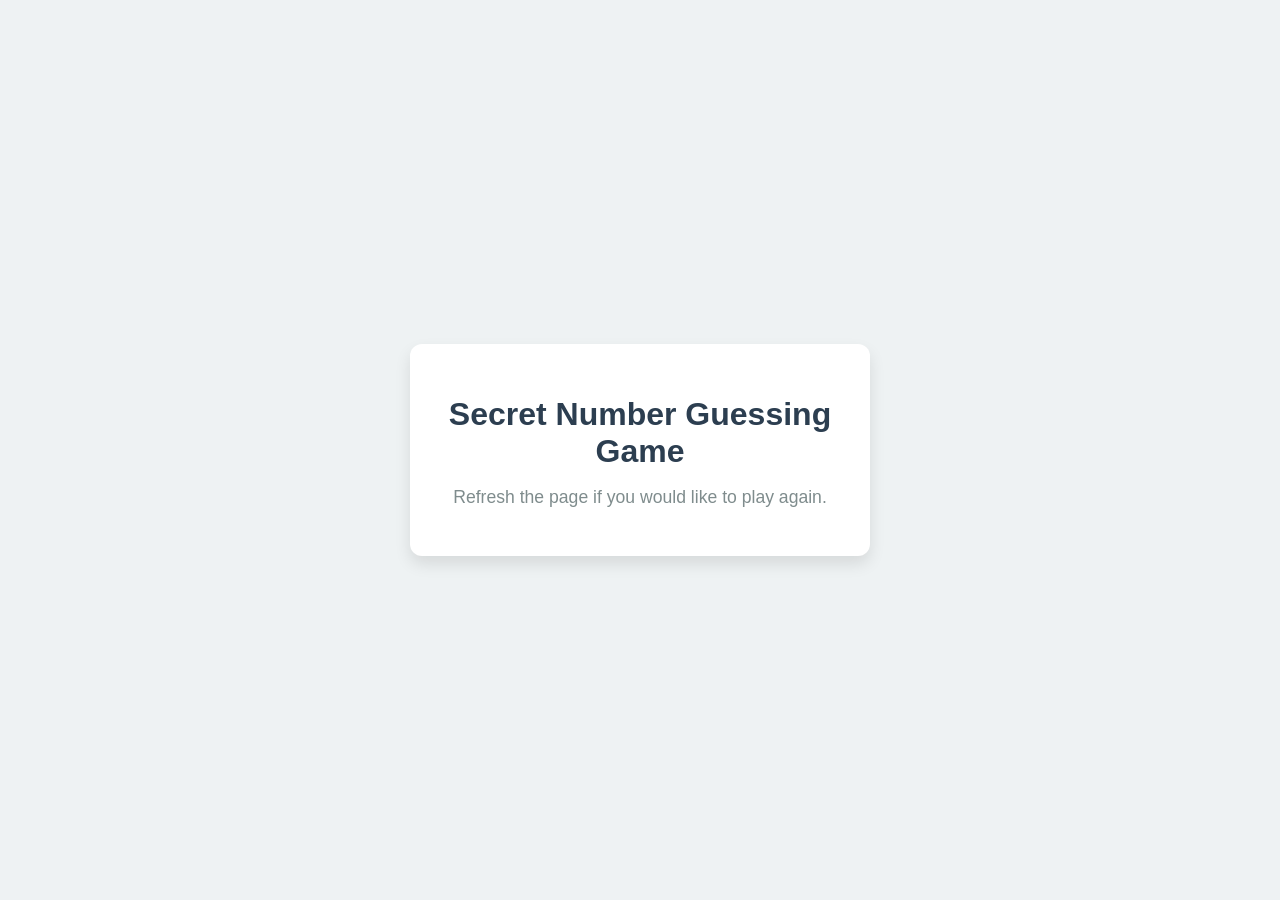
<file: secret-number-game.html>
<!DOCTYPE html>
<html lang="en">
<head>
    <meta charset="UTF-8">
    <meta name="viewport" content="width=device-width, initial-scale=1.0">
    <title>Secret Number Guessing Game</title>
    <style>
        /* Clean and simple styling for the web page */
        body {
            font-family: 'Segoe UI', Tahoma, Geneva, Verdana, sans-serif;
            background-color: #eef2f3;
            display: flex;
            justify-content: center;
            align-items: center;
            height: 100vh;
            margin: 0;
        }
        .game-card {
            background: #ffffff;
            padding: 30px;
            border-radius: 12px;
            box-shadow: 0 8px 16px rgba(0, 0, 0, 0.1);
            text-align: center;
            max-width: 400px;
        }
        h1 {
            color: #2c3e50;
            margin-bottom: 10px;
        }
        p {
            color: #7f8c8d;
            font-size: 1.1em;
        }
        a:hover {
            text-decoration: underline;
        }
        @media (max-width: 600px) {
            body {
                padding: 10px;
            }
            nav ul {
                flex-direction: column;
                gap: 5px;
            }
        }
    </style>
</head>
<body>

    <div class="game-card">
        <h1>Secret Number Guessing Game</h1>
        <p>Refresh the page if you would like to play again.</p>
    </div>

    <script>
        // 1. Create a secret number variable and assign it a value between 1 and 5
        const secretNumber = 3;
        let points = 0;
        let guess;

        // 2. Loop to repeatedly prompt the user until they enter a valid number
        while (true) {
            let userInput = prompt("Please enter your favorite number between 1 and 5:");

            // Check if the user cancelled the prompt
            if (userInput === null) {
                alert("Game cancelled. Refresh to try again.");
                break;
            }

            // Trim whitespace and convert the input to a number
            guess = Number(userInput.trim());

            // Check if the input is empty or Not-a-Number (isNaN)
            if (userInput.trim() === "" || isNaN(guess)) {
                alert("Error: That is not a number. Please enter a numerical value between 1 and 5.");
            } else {
                // Valid number received, exit the input validation loop
                break;
            }
        }

        // 3. If a valid number was entered, run the game logic comparison
        if (guess !== undefined) {
            if (guess === secretNumber) {
                // If they match, award 10 points and show a congratulatory message
                points = 10;
                alert("Congratulations! You guessed correctly! You earned " + points + " points.");  
            } else {
                // If they don't match, display an apologetic message
                points = 0;
                alert("We are so sorry. That was not the secret number. You earned " + points + " points.");
            }

            // 4. Display their final points at the end of the game with a salutation
            alert("Thank you so much for playing! Total Points: " + points + "\nHave a great day!");
        }
    </script>

</body>
</html>
</file>
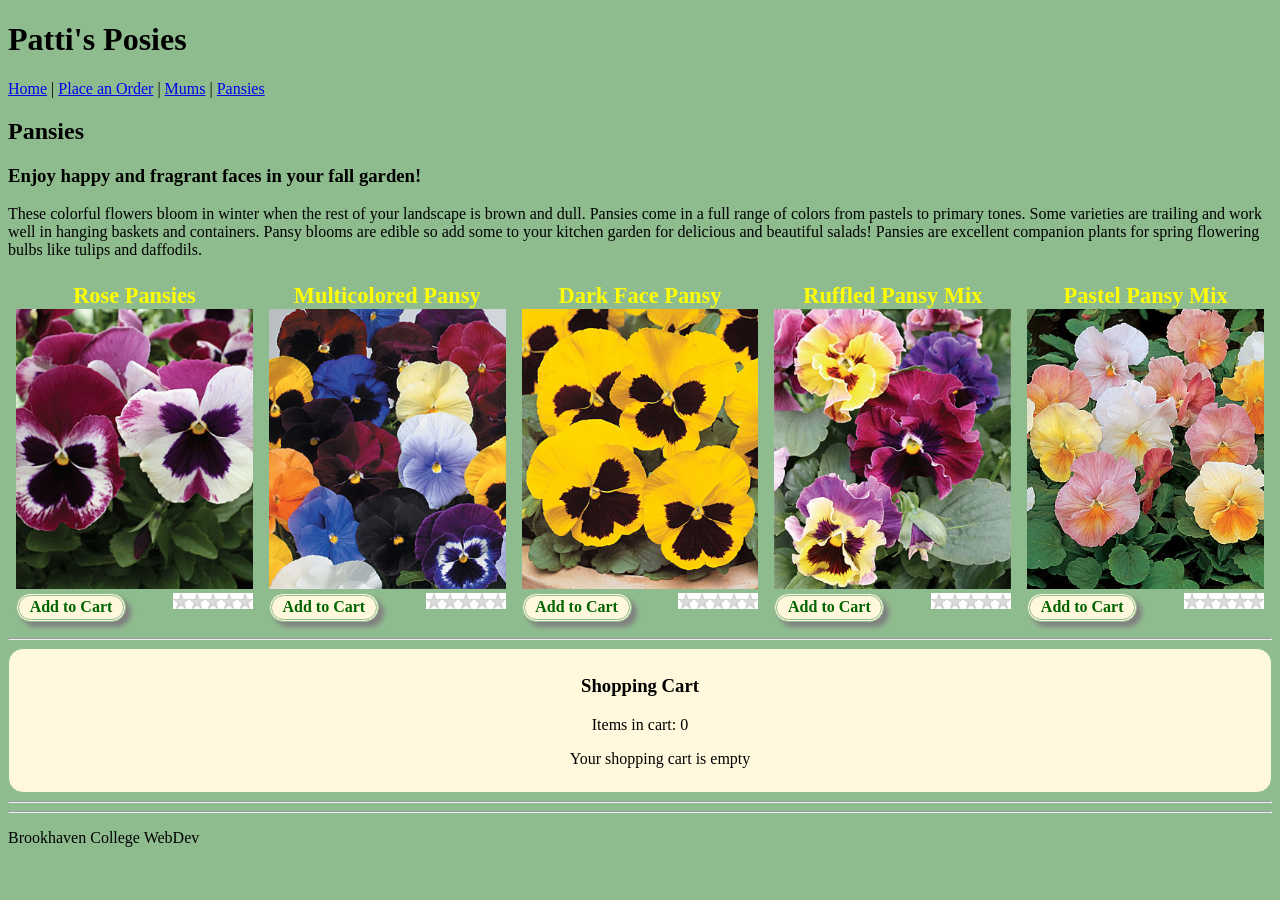
<file: shopping.html>
<!DOCTYPE html>
<html lang="en">

  <head>
    <meta charset="utf-8">
    <title>jQuery Shopping Cart</title>
    <meta name="viewport" content="width=device-width; initial-scale=1.0">
    <link href="shopping.css" rel="stylesheet">

    <script src="https://ajax.googleapis.com/ajax/libs/jquery/1.11.3/jquery.min.js"></script>

    <script>
      $(document).ready(function() {

        // Adding items to the cart

        let itemCount = 0;
        let removeBtnHtml = "<span class='del'>Remove</span>";
        $('.add').click(function() {
          itemCount++;

          if (itemCount > 0) {
            $('#empty').hide();
          }

          let itemID = $(this).attr('id');
          let itemName = $(this).attr('name');

          var cartLink = "<li class='cartItem' name='" + itemID + "'>" + itemName + " " + removeBtnHtml + "</li>";

          $('#cart').append(cartLink);

          $(this).hide();
          $('#item-count').text(itemCount);
        });

        // Removing items from the cart

        $('#cart').on('click', '.del', function() {
          let parentLi = $(this).closest('li');

          let associateId = parentLi.attr('name');

          parentLi.remove();

          itemCount--;
          $('#item-count').text(itemCount);

          if (itemCount === 0) {
            $('#empty').show();
          }

          $('#' + associateId).show();

        });

        // Star Rating System

        $('.rating img').click(function() {
          $(this).siblings().attr('src', 'staroff.gif');

          $(this).attr('src', 'staron.gif');

          $(this).prevAll().attr('src', 'staron.gif');

        });

      });
    </script>

  </head>

  <body>
    <div id="container">
      <header>
        <h1>Patti's Posies</h1>
      </header>
      <nav>
        <p><a href="index.html">Home</a> | <a href="orderform.html">Place an Order</a> | <a href="mums.html">Mums</a> | <a href="pansy.html">Pansies</a></p>
      </nav>
      <div>
        <h2 id="pltTitle">Pansies</h2>
        <div id="desc">
          <h3>Enjoy happy and fragrant faces in your fall garden! </h3>
          <p> These colorful flowers bloom in winter when the rest of your landscape is brown and dull. Pansies come in a full range of colors from pastels to primary tones. Some varieties are trailing and work well in hanging baskets and containers. Pansy blooms are edible so add some to your kitchen garden for delicious and beautiful salads! Pansies are excellent companion plants for spring flowering bulbs like tulips and daffodils.</p>
        </div>

        <div id="gallery">
          <figure>
            <figcaption>Rose Pansies</figcaption>
            <img src="pansy1.jpg" class="flower" alt="Rose pansies">
            <span class="rating">
              <img src="staroff.gif"><img src="staroff.gif"><img src="staroff.gif"><img src="staroff.gif"><img src="staroff.gif">
            </span><br>
            <p class="add" id="pansy1" name="Rose Pansies">Add to Cart</p>
          </figure>
          <figure>
            <figcaption>Multicolored Pansy</figcaption>
            <img src="pansy2.jpg" class="flower" alt="Multicolored pansy">
            <span class="rating">
              <img src="staroff.gif"><img src="staroff.gif"><img src="staroff.gif"><img src="staroff.gif"><img src="staroff.gif">
            </span><br>
            <p class="add" id="pansy2" name="Multicolored Pansy">Add to Cart</p>
          </figure>
          <figure>
            <figcaption>Dark Face Pansy</figcaption>
            <img src="pansy3.jpg" class="flower" alt="Dark Face Pansy">
            <span class="rating">
              <img src="staroff.gif"><img src="staroff.gif"><img src="staroff.gif"><img src="staroff.gif"><img src="staroff.gif">
            </span><br>
            <p class="add" id="pansy3" name="Dark Face Pansy">Add to Cart</p>
          </figure>
          <figure>
            <figcaption>Ruffled Pansy Mix</figcaption>
            <img src="pansy4.jpg" class="flower" alt="Ruffled pansy mix">
            <span class="rating">
              <img src="staroff.gif"><img src="staroff.gif"><img src="staroff.gif"><img src="staroff.gif"><img src="staroff.gif">
            </span><br>
            <p class="add" id="pansy4" name="Ruffled Pansy Mix">Add to Cart</p>
          </figure>
          <figure>
            <figcaption>Pastel Pansy Mix</figcaption>
            <img src="pansy5.jpg" class="flower" alt="Pastel pansy mix">
            <span class="rating">
              <img src="staroff.gif"><img src="staroff.gif"><img src="staroff.gif"><img src="staroff.gif"><img src="staroff.gif">
            </span>
            <span class="add" id="pansy5" name="Pastel Pansy Mix">Add to Cart</span>
          </figure>
        </div>
        <hr>
        <div>
          <div class="wrapper">
            <h3>Shopping Cart</h3>
            <p>Items in cart: <span id="item-count">0</span></p>
            <ul id="cart">
              <li id="empty">Your shopping cart is empty</li>
            </ul>
          </div>
        </div>
        <hr>
				<footer>
					<hr>
					<p>Brookhaven College WebDev</p>
				</footer>
      </div>
    </div>
  </body>

</html>
</file>
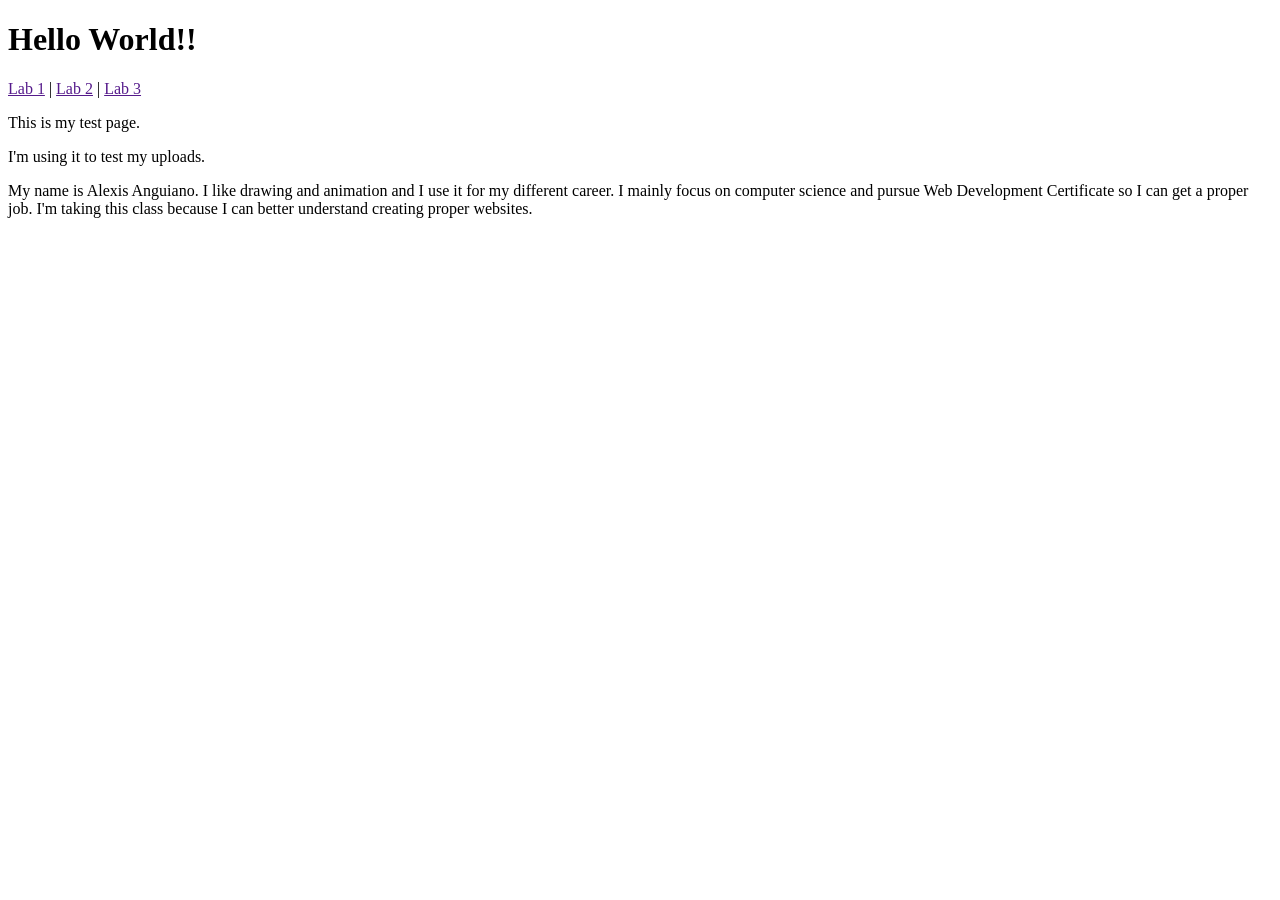
<file: test.html>
<!DOCTYPE html>
<html lang="en">
	<head>
		<title>My First Page</title>
	</head>
	<body>
		<h1>Hello World!!</h1>
		<nav>
			<a href="">Lab 1</a> |
			<a href="">Lab 2</a> |
			<a href="">Lab 3</a>
		</nav>
		<p>This is my test page.</p>
		<p>I'm using it to test my uploads.</p>
		<p>My name is Alexis Anguiano. I like drawing and animation and I use it for my different career. I mainly focus on computer science and pursue Web Development Certificate so I can get a proper job. I'm taking this class because I can better understand creating proper websites.</p>
	</body>
</html>
</file>
<file: style.css>
body {
  font-family: Arial, sans-serif;
  margin: 0;
  padding: 20px;
  background-color: #f4f4f9;
  color: #333;
}

p {
    color: green;
    font-family: Arial, Helvetica, sans-serif;
  }

nav ul {
  list-style-type: none;
  padding: 0;
  display: flex;
  gap: 15px;
}

  h1, h2, h3 {
    color: green;
    font: 700 Georgia, 'Times New Roman', Times, serif;
  }

#welcome-title {
  color: #ff6600;
  border-bottom: 2px solid #ff6600;
  padding-bottom: 10px;
}

.content-box {
    background-color: #ffffff;
    padding: 20px;
    border-radius: 8px;
    box-shadow: 0 4px 6px rgba(0, 0, 0, 0.1);
    max-width: 600px;
}

.highlight {
    background-color: #ffeaa7;
    font-weight: bold;
    padding: 2px 5px;
}

img {
    max-width: 100%;
    height: auto;
    margin-top: 15px;
}

@media (max-width: 600px) {
    body {
        padding: 10px;
    }
    nav ul {
        flex-direction: column;
        gap: 5px;
    }
}
</file>
<file: Index HTML/style.css>
body {
  font-family: Arial, sans-serif;
  margin: 0;
  padding: 20px;
  background-color: #f4f4f9;
  color: #333;
}

p {
    color: green;
    font-family: Arial, Helvetica, sans-serif;
  }

nav ul {
  list-style-type: none;
  padding: 0;
  display: flex;
  gap: 15px;
}

  h1, h2, h3 {
    color: green;
    font: 700 Georgia, 'Times New Roman', Times, serif;
  }

#welcome-title {
  color: #ff6600;
  border-bottom: 2px solid #ff6600;
  padding-bottom: 10px;
}

.content-box {
    background-color: #ffffff;
    padding: 20px;
    border-radius: 8px;
    box-shadow: 0 4px 6px rgba(0, 0, 0, 0.1);
    max-width: 600px;
}

.highlight {
    background-color: #ffeaa7;
    font-weight: bold;
    padding: 2px 5px;
}

img {
    max-width: 100%;
    height: auto;
    margin-top: 15px;
}

@media (max-width: 600px) {
    body {
        padding: 10px;
    }
    nav ul {
        flex-direction: column;
        gap: 5px;
    }
}
</file>
<file: effects.css>
body {
	background: url(springbg.jpg);
	background-size: 100%;
	background-repeat: repeat-y;
}
#specials {
	width: 10em;
	float: right;
	padding: .5em 1em;
	border: medium #006400 groove;
	border-radius: 10px;
	margin-left: 1em;
}
#container {
	width: 50em;
	margin: 1em auto;
	border: outset thick darkgreen;
	background-color: rgba(255,255,255,.9);
	padding: 1em;
	font-family: Arial, Helvetica, sans-serif;
}
.error {
	color: red;
}
a:link {
	color: darkgreen;
}
a:visited {
	color: darkgreen;
}
legend {
	font-family: "Comic Sans MS";
	color: darkgreen;
}
h1, h2, h3 {
	color: darkgreen;
	text-align: center;
	line-height: .7em;
	font-family: "Comic Sans MS";
}
label {
	display: inline-block;
	width: 20em;
	text-align: right;
	line-height: 1.5em;
	padding-right: 1em;
}
th[colspan] {
	text-align: right;
}
table {
	border: thin solid darkgreen;
	background-color: cornsilk;
	border-collapse: collapse;
	margin: 0 auto;
}
td, th {
	padding: .25em 1em;
	border: thin green dotted;}
td[id] {
	text-align: right;
}
input[type='submit'] {
	background-color: cornsilk;
	font-size: .8em;
	border-radius: 5px;
	border: thin outset darkgreen;
}
#place {
	text-align: center;
}
#main {clear: left;}
.Fall {
	background-image: url(fall.png);
	background-size: 100% 100%;
	background-color: cornsilk;
	text-align: center;
}
.Winter {
	background-color: lightblue;
	text-align: center;
}
.Summer {
	background-color: #ff9;
	text-align: center;
}
.Spring {
	background-color: #afeeee;
	text-align: center;
}

/* Rose Image */
#rose {
	position: absolute;
	right: -100px;
	top: 20px;
	opacity: 0;
}
#container {
	position: relative;
}
</file>
<file: js.css>
body {
	background-image: url(springbg.jpg);
	background-size: cover;
	background-repeat: repeat-y;
}
#specials {
	width: 10em;
	float: right;
	padding: .5em 1em;
	border: medium #006400 groove;
	border-radius: 10px;
	margin-left: 1em;
}
#container {
	width: 50em;
	margin: 1em auto;
	border: outset thick darkgreen;
	background-color: rgba(255,255,255,.9);
	padding: 1em;
	font-family: Arial, Helvetica, sans-serif;
}
.error {
	color: red;
}
a:link {
	color: darkgreen;
}
a:visited {
	color: darkgreen;
}
legend {
	font-family: "Comic Sans MS";
	color: darkgreen;
}
h1, h2, h3 {
	color: darkgreen;
	text-align: center;
	line-height: .7em;
	font-family: "Comic Sans MS";
}
label {
	display: inline-block;
	width: 20em;
	text-align: right;
	line-height: 1.5em;
	padding-right: 1em;
}
th[colspan] {
	text-align: right;
}
table {
	border: thin solid darkgreen;
	background-color: cornsilk;
	border-collapse: collapse;
	margin: 0 auto;
}
td, th {
	padding: .25em 1em;
	border: thin green dotted;}
td[id] {
	text-align: right;
}
input[type='submit'] {
	background-color: cornsilk;
	font-size: .8em;
	border-radius: 5px;
	border: thin outset darkgreen;
}
#place {
	text-align: center;
}
#main {clear: left;}
.Fall {
	background-image: url(fall.png);
	background-size: 100% 100%;
	background-color: cornsilk;
	text-align: center;
}
.Winter {
	background-color: lightblue;
	text-align: center;
}
.Summer {
	background-color: #ff9;
	text-align: center;
}
.Spring {
	background-color: #afeeee;
	text-align: center;
}
</file>
<file: glossary.css>
body {
	background: url(springbg.jpg);
	background-size: 100%;
	background-repeat: repeat-y;
}
#specials {
	width: 10em;
	float: right;
	padding: .5em 1em;
	border: medium #006400 groove;
	border-radius: 10px;
	margin-left: 1em;
}
#container {
	width: 50em;
	margin: 1em auto;
	border: outset thick darkgreen;
	background-color: rgba(255,255,255,.9);
	padding: 1em;
	font-family: Arial, Helvetica, sans-serif;
}
.error {
	color: red;
}
a:link {
	color: darkgreen;
}
a:visited {
	color: darkgreen;
}
legend {
	font-family: "Comic Sans MS";
	color: darkgreen;
}
h1, h2, h3 {
	color: darkgreen;
	text-align: center;
	line-height: .7em;
	font-family: "Comic Sans MS";
}
label {
	display: inline-block;
	width: 20em;
	text-align: right;
	line-height: 1.5em;
	padding-right: 1em;
}
th[colspan] {
	text-align: right;
}
table {
	border: thin solid darkgreen;
	background-color: cornsilk;
	border-collapse: collapse;
	margin: 0 auto;
}
td, th {
	padding: .25em 1em;
	border: thin green dotted;}
td[id] {
	text-align: right;
}
input[type='submit'] {
	background-color: cornsilk;
	font-size: .8em;
	border-radius: 5px;
	border: thin outset darkgreen;
}
#place {
	text-align: center;
}
#main {clear: left;}
.Fall {
	background-image: url(fall.png);
	background-size: 100% 100%;
	background-color: cornsilk;
	text-align: center;
}
.Winter {
	background-color: lightblue;
	text-align: center;
}
.Summer {
	background-color: #ff9;
	text-align: center;
}
.Spring {
	background-color: #afeeee;
	text-align: center;
}
/* Modified CSS Code */
#pltTitle {
	color: #07a;
}
.botanic {
	color: darkgreen;
	font-style: italic;
}
.col {
	width: 20em;
	padding: 1em;
	float: left;
}
footer {
	clear: both;
}
.pic {
	border-bottom: thin dashed darkgreen;
}
.imgdiv {
	position: absolute;
}
</file>
<file: shopping.css>
body {
  background-color: #8fbc8f;
}

#lgImg {
  float: left;
  margin: 0 1em 1em;
  padding: 0 1em;
}

.flower {
  width: 100%;
}

table {
  width: 80%;
  margin: 0 auto;
}

#details {
  clear: left
}

#gallery {
  clear: left;
  display: flex;
}

#gallery figure {
  float: left;
  margin: .5em;
  width: 250px;
}

#desc figure {
  float: left;
  padding: 1em;
  margin: 1em;
  max-width: 35%;
  width: 300px;
}

figcaption {
  color: yellow;
  font-size: 1.75vw;
  font-weight: bold;
  text-align: center;
}

hr {
  clear: left;
}

.rating {
  float: right;
}

.add {
  padding: .15em .25em;
  display: block;
  width: 6em;
  text-align: center;
  margin: 0 auto;
  background-color: cornsilk;
  border: medium double #8fbc8f;
  border-radius: 15px;
  box-shadow: 5px 5px 5px gray;
  color: darkgreen;
  font-weight: bold;
  float: left;
}

.del {
  padding: .1em .5em;
  text-align: center;
  margin: 0 auto;
  background-color: cornsilk;
  border: thin solid #8fbc8f;
  border-radius: 15px;
  color: darkgreen;
  font-size: .75em;
}

.wrapper {
  border: thin #8fbc8f solid;
  background-color: cornsilk;
  border-radius: 15px;
  padding: .5em 1em;
  text-align: center;
}

#cart li {
  display: block;
  list-style-type: none;
}
</file>
